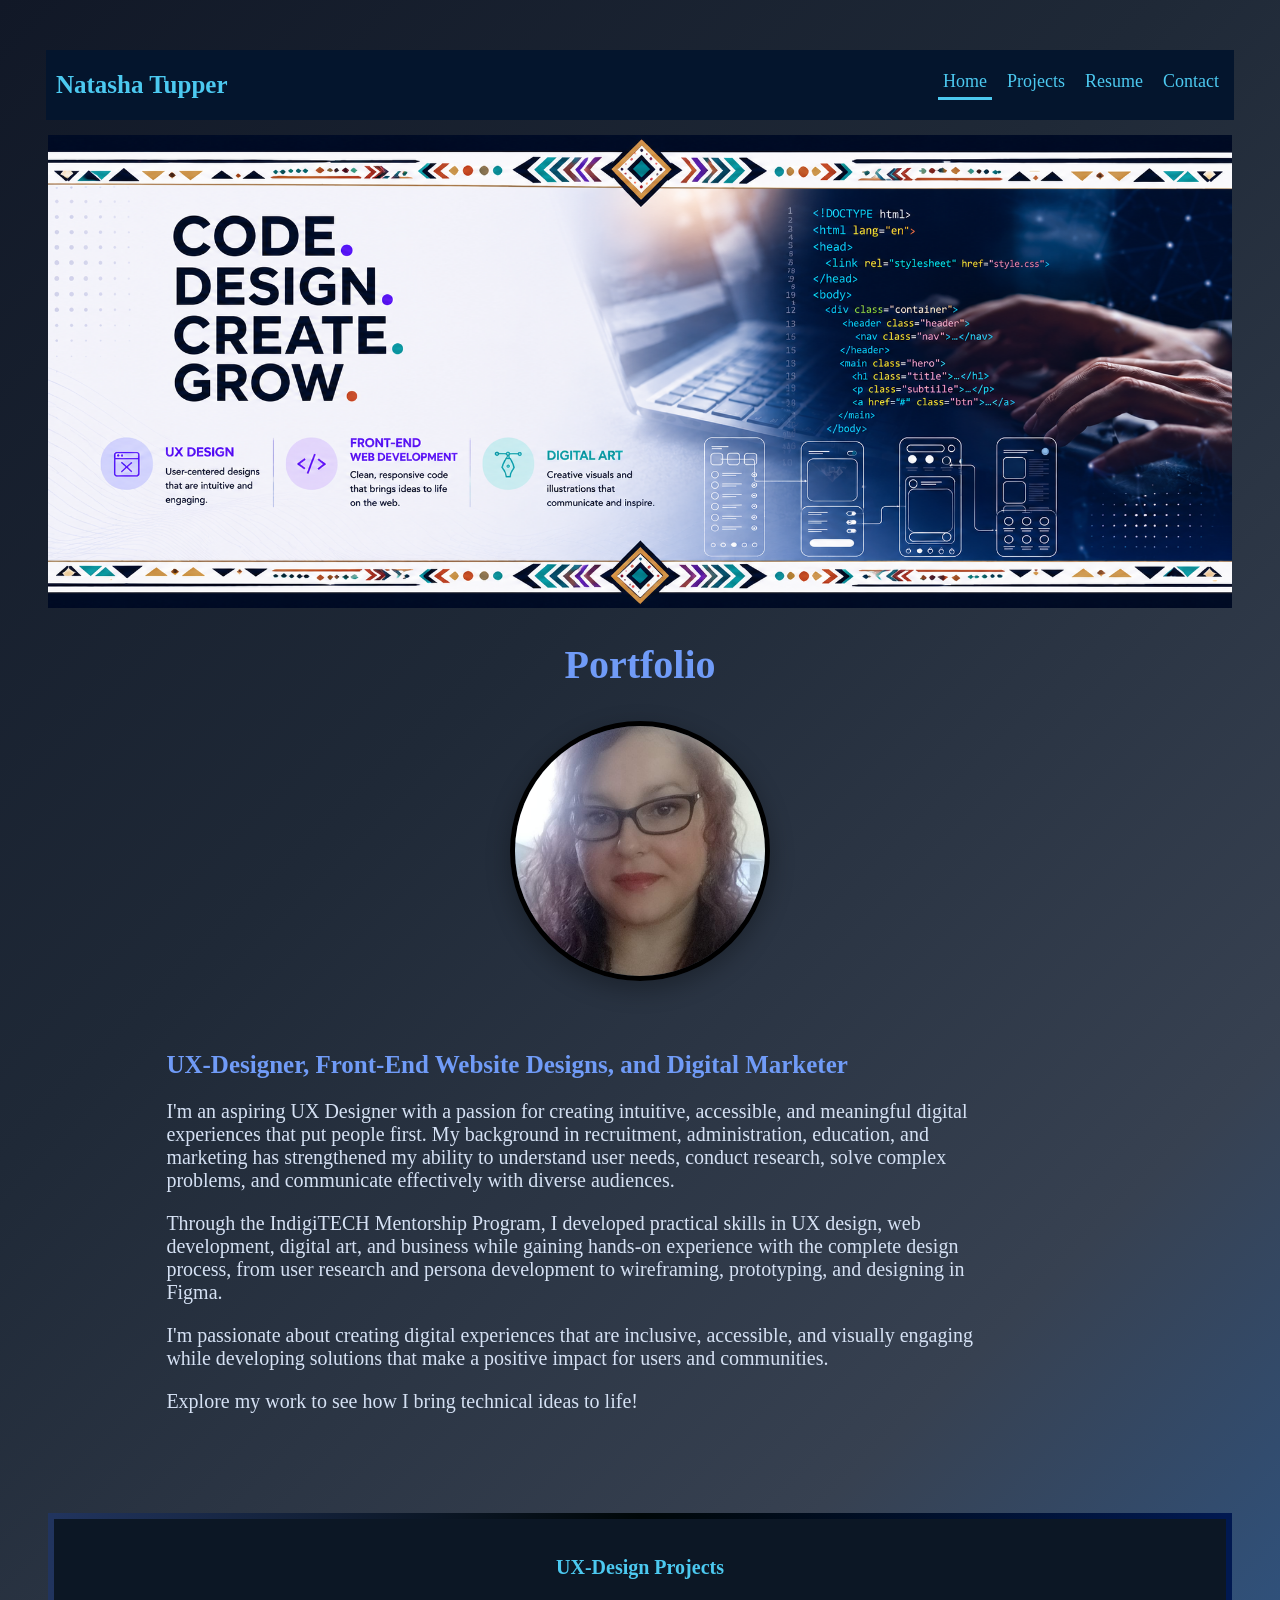
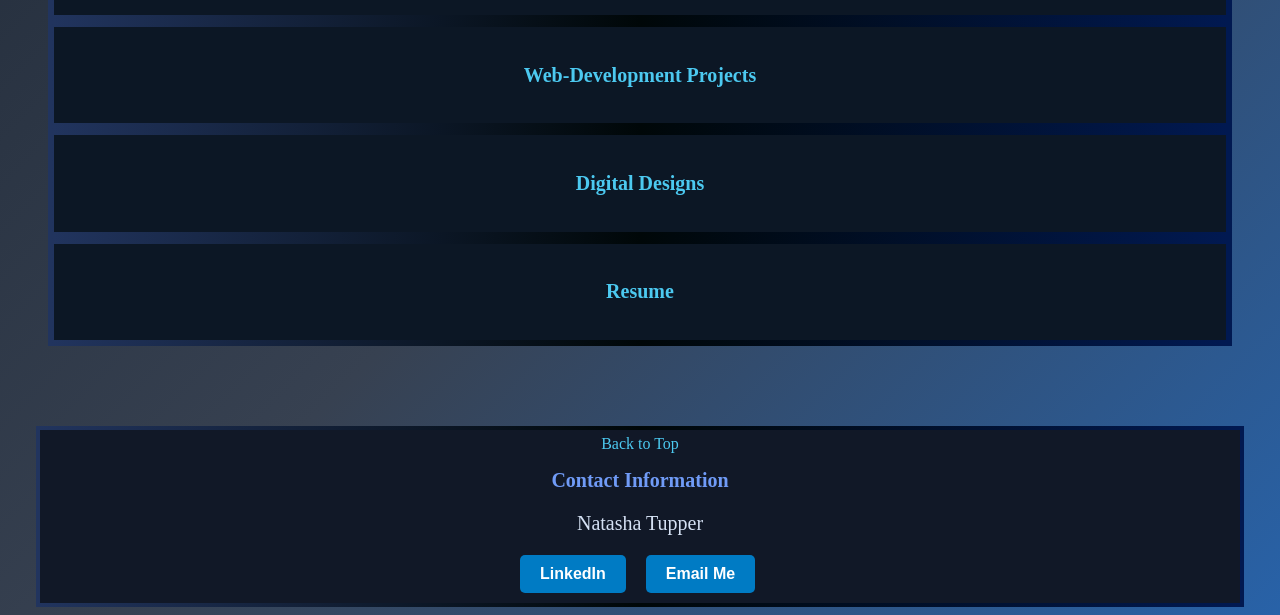
<file: index.html>
<!DOCTYPE html>
<html lang="en">
<head>
    <meta charset="UTF-8">
    <meta name="viewport" content="width=device-width, initial-scale=1.0">
    <title>Portfolio</title>
    <link rel="stylesheet" href="./index.css">

</head>
<body>
    
    
    
    <header class="sticky-header">
        <div class="wrapper">
        <section class="list-position">
            <h2 style="color: #4cc9f0;"><a href="./index.html">Natasha Tupper</a></h2>
        
            
            <nav>
                <ul class="nav-color">
                    <li id="hover" class="active"><a href="#home">Home</a></li>
                    <li id="hover"><a href="./projects.html">Projects</a></li>
                    <li id="hover"><a href="./resume.html" target="_blank">Resume</a></li>
                    <li id="hover"><a href="https://docs.google.com/forms/d/e/1FAIpQLSdGZkfXkYsE7nCNwaIYbvVeo-tIv7e0xxmDJ6Q3ebpj9gdEgw/viewform?usp=publish-editor" target="_blank">Contact</a></li> 
                </ul>
            </nav>
        </section>
        </div>
    </header>

   
   
   
    <main>
        <div class="wrapper" id="home">
        
        <section>
            <img src="./Images/banner8.png" class="banner">
    
        </section>
        
        <section>
            <h1 class="blue">Portfolio</h1>
        </section>
    
           <section class="photo-container" id="introduction">
                <img src="./Images/profile2.jpg" alt="profile-photo" class="profile-photo">
                
        </section>
        </div>
        

        <div class="wrapper">
        <section class="intro-margin">
            <h2>UX-Designer, Front-End Website Designs, and Digital Marketer</h2>
                <p>I'm an aspiring UX Designer with a passion for creating intuitive, accessible, and meaningful digital experiences that put people first. My background in recruitment, administration, education, and marketing has strengthened my ability to understand user needs, conduct research, solve complex problems, and communicate effectively with diverse audiences. 
                <p>Through the IndigiTECH Mentorship Program, I developed practical skills in UX design, web development, digital art, and business while gaining hands-on experience with the complete design process, from user research and persona development to wireframing, prototyping, and designing in Figma.</p>
                <p>I'm passionate about creating digital experiences that are inclusive, accessible, and visually engaging while developing solutions that make a positive impact for users and communities.</p>
                
                <p>Explore my work to see how I bring technical ideas to life! </p>
        </section>
        </div>



        <div class="wrapper">
        <section class="project-style" id="projects">
        <div id="hover">
                <h2 class="centered"><a href="./ux-design-projects.html">UX-Design Projects</a></h2>
        </div>
        </section>
        </div>

        
        <div class="wrapper">
        <section class="project-style" id="projects">
        <div id="hover">
           <h2 class="centered"><a href="./web-dev-projects.html">Web-Development Projects</a></h2>
        </div>
        </section>
        </div>

        <div class="wrapper">
        <section class="project-style" id="projects">
        <div id="hover">
                <h2 class="centered"><a href="./digital-designs.html">Digital Designs</a></h2>
        </div>
        </section>
        </div>

        <div class="wrapper">
        <section class="project-style" id="projects">
        <div id="hover">
                <h2 class="centered"><a href="./resume.html">Resume</a></h2>
        </div>
        </section>
    </div>


    </main>



    <footer id="contact">
    
        <div class="wrapper">
        <div class="back-to-top">
        <section style="text-align: center;">
            
                 <a href= #top id="hover" class="link-text">Back to Top</a>

        </section>
        </div>


        <div class="wrapper">
        <section>
                <h2 class="centered">Contact Information</h2>
                    <p class="centered">Natasha Tupper</p>
        </section>
        </div>



        <div class="wrapper">
        <section class="contact-buttons">
                  
                <a href="https://www.linkedin.com/in/natasha-tupper-a93b413a9/" 
                        target="_blank" 
                        rel="noopener noreferrer" 
                            style="display: inline-block; padding: 10px 20px; background-color: #007bc4; color: white; text-decoration: none; border-radius: 5px; font-family: Arial, sans-serif; font-weight: bold;">
                            LinkedIn
                </a>
            

                
                <a href="mailto:tuppernatasha336@gmail.com" 
                        style="display: inline-block; padding: 10px 20px; background-color: #007bc4; color: white; text-decoration: none; border-radius: 5px; font-family: Arial, sans-serif; font-weight: bold;">
                        Email Me
                </a>
           
                
                
        
        </section>
        </div>

    </footer>
    
    
</body>
</html>
</file>
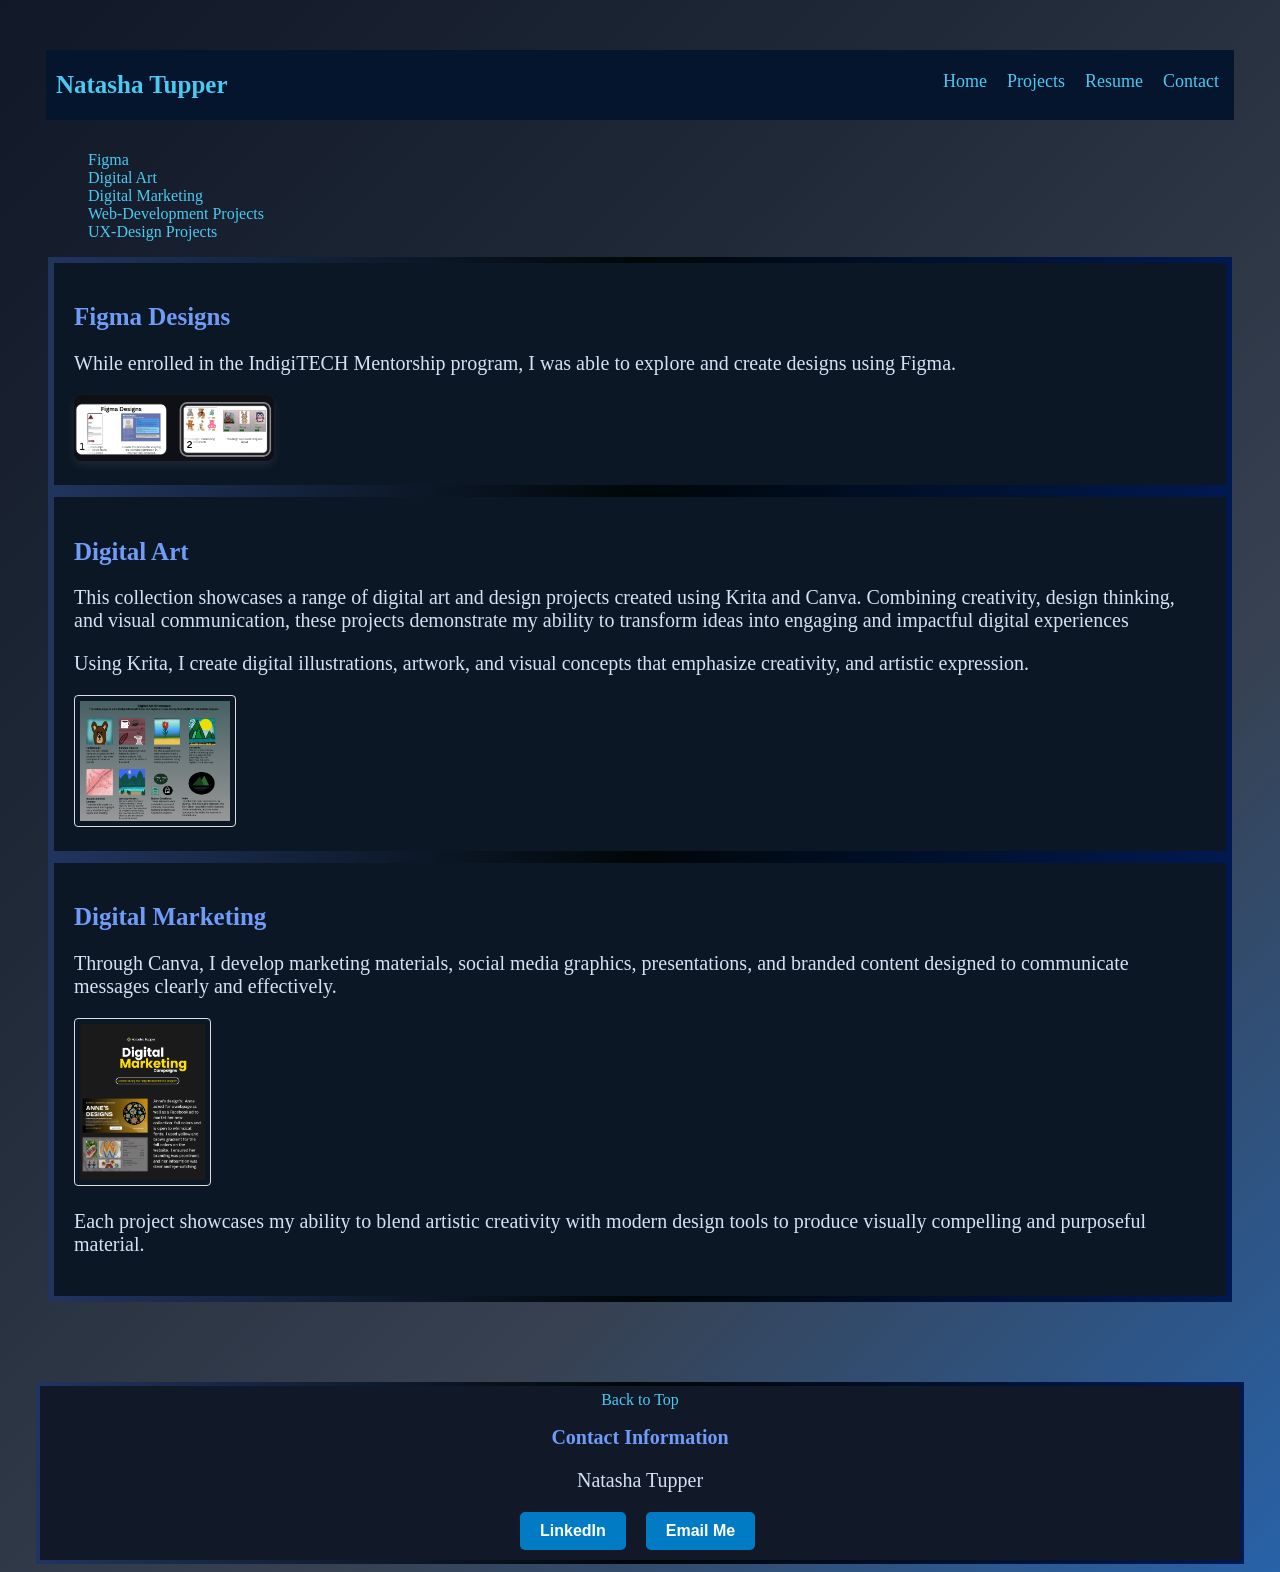
<file: digital-designs.html>
<!DOCTYPE html>
<html lang="en">
<head>
    <meta charset="UTF-8">
    <meta name="viewport" content="width=device-width, initial-scale=1.0">
    <title>Document</title>
    <link rel="stylesheet" href="./index.css">
</head>
<body>
     <header class="sticky-header">

        <div class="wrapper">
        <section class="list-position">
            <h2 style="color: #4cc9f0;"><a href="./index.html">Natasha Tupper</a></h2>
        
                <ul class="nav-color">
                    <li id="hover"><a href="./index.html">Home</a></li>
                    <li id="hover"><a href="./projects.html">Projects</a></li>
                    <li id="hover"><a href="./resume.html">Resume</a></li>
                     <li id="hover"><a href="https://docs.google.com/forms/d/e/1FAIpQLSdGZkfXkYsE7nCNwaIYbvVeo-tIv7e0xxmDJ6Q3ebpj9gdEgw/viewform?usp=publish-editor" target="_blank">Contact</a></li> 
            
            </ul>
        </section>
        </div>
    </header>


<main>


     <div class="wrapper">
        <section class="project-link">      
            <ul class="remove-bullets">
                <li id="hover"><a href="#figma">Figma</a></li>
                <li id="hover"><a href="#digital-art">Digital Art </a></li>
                <li id="hover"><a href="#digital-marketing">Digital Marketing</a></li>
                <li id="hover"><a href="./web-dev-projects.html">Web-Development Projects</a></li>
                <li id="hover"><a href="./ux-design-projects.html">UX-Design Projects</a></li>
        
                

            </ul>
        
        </section>
        </div>

     <div class="wrapper" id="figma">
        <section class="project-style">
            <h2>Figma Designs</h2>
                <p>While enrolled in the IndigiTECH Mentorship program, I was able to explore and create designs using Figma.</p>
                
        
                    <a href="https://canva.link/2cvkctbe4drzezl"
                        target="_blank"
                        rel="noopener noreferrer" alt="figma-designs">
                        

                    <img src="./Images/figma-designs-thumbnail.png"
                        alt="Canva Design Preview"
                        style="width: 200px;
                        border-radius: 8px;
                        box-shadow: 0 4px 8px rgba(113,111,111,0.2);
                        transition: opacity 0.3s;"
                        "
                        onmouseover="this.style.opacity='0.8'" 
                        onmouseout="this.style.opacity='1'"
                        >
                    </a>

        </div>
        </section>
                


        <div class="wrapper" id="digital-art">
        <section class="project-style">
            
                <h2>Digital Art</h2>
                    <p>This collection showcases a range of digital art and design projects created using Krita and Canva. Combining creativity, design thinking, and visual communication, these projects demonstrate my ability to transform ideas into engaging and impactful digital experiences</p>

                    <p>Using Krita, I create digital illustrations, artwork, and visual concepts that emphasize creativity, and artistic expression. </p>

                    <div>
                       <a href="./Images/digital-art-showcase.png"
                        target="_blank"
                        rel="noopener noreferrer" alt="digital-art-showcase"
                    
                        style="text-decoration: none; display: inline-block;" alt="digital-art-designs"> 
    
                        <img src="./Images/digital-art-showcase.png" alt="View Document Thumbnail" 
                    
                        style="width: 150px; height: auto; border: 1px solid #ddd; border-radius: 4px; padding: 5px; transition: transform 0.2s;" 
                        onmouseover="this.style.opacity='0.8'" 
                        onmouseout="this.style.opacity='1'"> 
                        </a>

                    </div>
        </section>
        </div>
    
        <div class="wrapper">
        <section class="project-style">

            
                    <h2>Digital Marketing</h2>
                        <p>Through Canva, I develop marketing materials, social media graphics, presentations, and branded content designed to communicate messages clearly and effectively. </p>

                    <div>
                        <a href="https://canva.link/n4nzy4abbqu4pyb" target="_blank" rel="noopener noreferrer"
                        style="text-decoration: none; display: inline-block;" alt="canva-designs"> 
    
                        <img src="./Images/digital-marketing-thumbnail.png" alt="View Document Thumbnail" 
                    
                        style="width: 125px; height: auto; border: 1px solid #ddd; border-radius: 4px; padding: 5px; transition: transform 0.2s;" 
                        onmouseover="this.style.opacity='0.8'" 
                        onmouseout="this.style.opacity='1'"> 
                        </a>

                    </div>

                    <p>Each project showcases my ability to blend artistic creativity with modern design tools to produce visually compelling and purposeful material.</p>
         
                    
        </section>
        </div>


</main>

<footer id="contact">
    
        <div class="wrapper">
        <div class="back-to-top">
        <section style="text-align: center;">
            
                 <a href= #top id="hover" class="link-text">Back to Top</a>

        </section>
        </div>


        <div class="wrapper">
        <section>
                <h2 class="centered">Contact Information</h2>
                    <p class="centered">Natasha Tupper</p>
        </section>
        </div>



        <div class="wrapper">
        <section class="contact-buttons">
                  
                <a href="https://www.linkedin.com/in/natasha-tupper-a93b413a9/" 
                        target="_blank" 
                        rel="noopener noreferrer" 
                            style="display: inline-block; padding: 10px 20px; background-color: #007bc4; color: white; text-decoration: none; border-radius: 5px; font-family: Arial, sans-serif; font-weight: bold;">
                            LinkedIn
                </a>
            

                
                <a href="mailto:tuppernatasha336@gmail.com" 
                        style="display: inline-block; padding: 10px 20px; background-color: #007bc4; color: white; text-decoration: none; border-radius: 5px; font-family: Arial, sans-serif; font-weight: bold;">
                        Email Me
                </a>
           
                
                
        
        </section>
        </div>

    </footer>

</body>
</html>
</file>
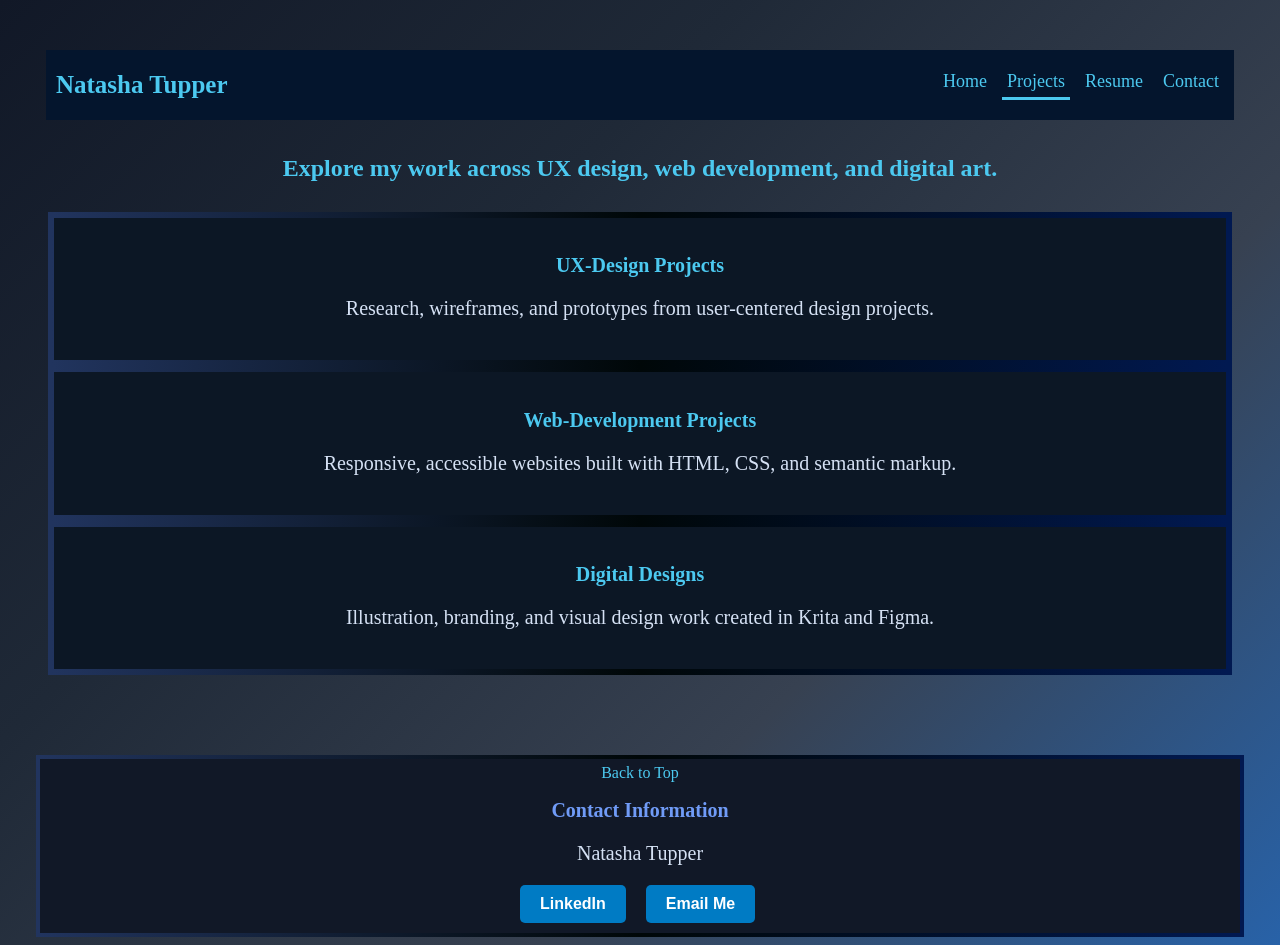
<file: projects.html>
<!DOCTYPE html>
<html lang="en">
<head>
    <meta charset="UTF-8">
    <meta name="viewport" content="width=device-width, initial-scale=1.0">
    <title>Projects</title>
    <link rel="stylesheet" href="./index.css">
</head>
<body>
       <header class="sticky-header">
        <div class="wrapper">
        <section class="list-position">
            <h2 style="color: #4cc9f0;"><a href="./index.html">Natasha Tupper</a></h2>
        

              <nav>  
                <ul class="nav-color">
                    <li id="hover"><a href="./index.html">Home</a></li>
                    <li id="hover" class="active"><a href="./projects.html">Projects</a></li>
                    <li id="hover"><a href="./resume.html" target="_blank">Resume</a></li>
                     <li id="hover"><a href="https://docs.google.com/forms/d/e/1FAIpQLSdGZkfXkYsE7nCNwaIYbvVeo-tIv7e0xxmDJ6Q3ebpj9gdEgw/viewform?usp=publish-editor" target="_blank">Contact</a></li> 
                </ul>
              </nav>

        </section>
        </div>
    </header>


<main>

        <div>
                <h2 class="page-intro">Explore my work across UX design, web development, and digital art.</h2>
        </div>
        <div class="wrapper">
        <section class="project-style">
               
                <div id="hover">
                        <h2 class="centered"><a href="./ux-design-projects.html">UX-Design  Projects</a></h2>
                        <p class="centered">Research, wireframes, and prototypes from user-centered design projects.</p>
                </div>
        </section>
        </div>
       


        <div class="wrapper">
        <section class="project-style" id="projects">
        <div id="hover">
                <h2 class="centered"><a href="./web-dev-projects.html">Web-Development Projects</a></h2>
                <p class="centered">Responsive, accessible websites built with HTML, CSS, and semantic markup.</p>
        </div>
        </section>
        </div>


     <div class="wrapper">
        <section class="project-style" id="projects">
        <div id="hover">
                <h2 class="centered"><a href="./digital-designs.html">Digital Designs</a></h2>
                <p class="centered">Illustration, branding, and visual design work created in Krita and Figma.</p>
        </div>
        </section>
        </div>

</main>


    

<footer id="contact">
    
        <div class="wrapper">
        <div class="back-to-top">
        <section style="text-align: center;">
            
                 <a href= #top id="hover" class="link-text">Back to Top</a>

        </section>
        </div>


        <div class="wrapper">
        <section>
                <h2 class="centered">Contact Information</h2>
                    <p class="centered">Natasha Tupper</p>
        </section>
        </div>

        <div class="wrapper">
        <section class="contact-buttons">
                  
                <a href="https://www.linkedin.com/in/natasha-tupper-a93b413a9/" 
                        target="_blank" 
                        rel="noopener noreferrer" 
                            style="display: inline-block; padding: 10px 20px; background-color: #007bc4; color: white; text-decoration: none; border-radius: 5px; font-family: Arial, sans-serif; font-weight: bold;">
                            LinkedIn
                </a>
            

                
                <a href="mailto:tuppernatasha336@gmail.com" 
                        style="display: inline-block; padding: 10px 20px; background-color: #007bc4; color: white; text-decoration: none; border-radius: 5px; font-family: Arial, sans-serif; font-weight: bold;">
                        Email Me
                </a>
        </section>
        </div>

    </footer>




</body>
</html>
</file>
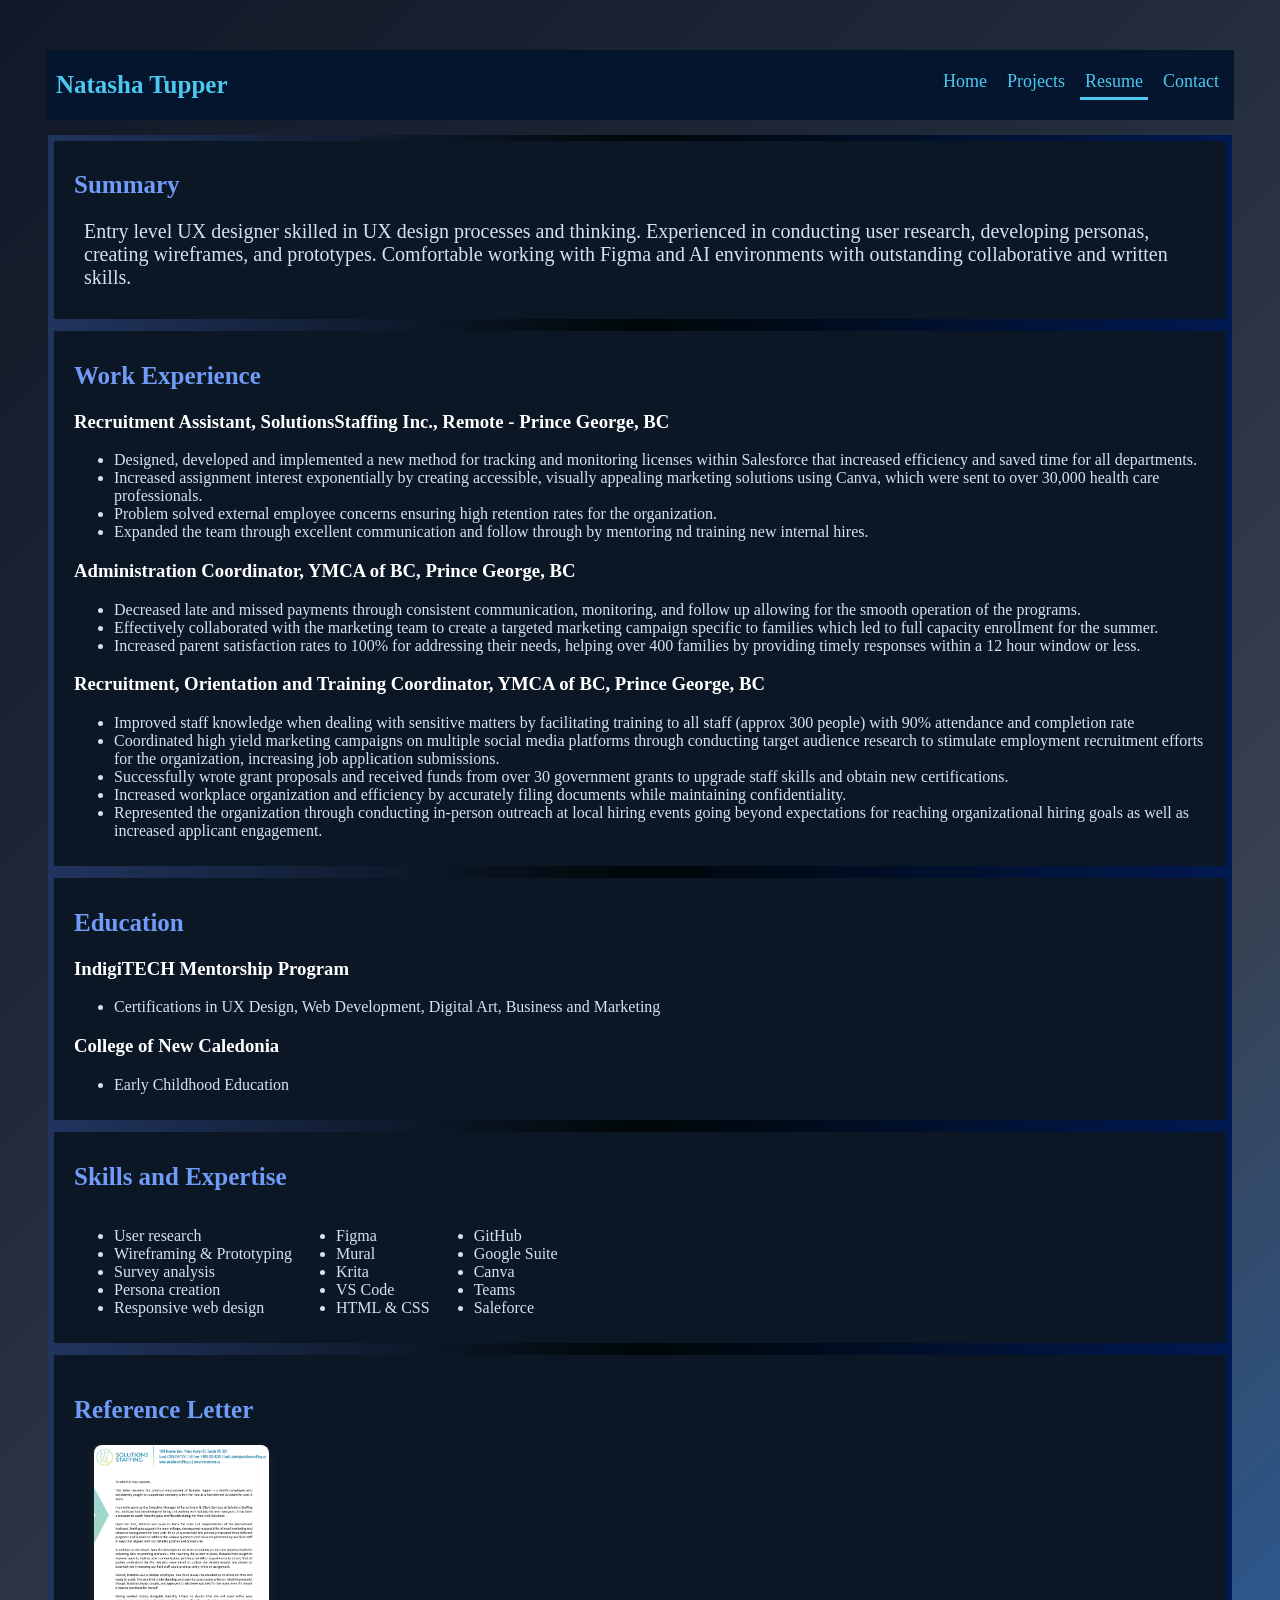
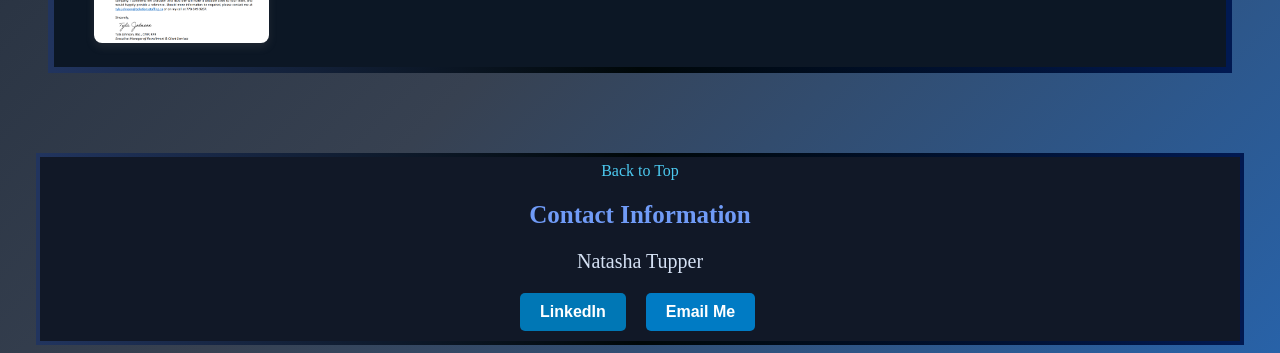
<file: resume.html>
<!DOCTYPE html>
<html lang="en">
<head>
    <meta charset="UTF-8">
    <meta name="viewport" content="width=device-width, initial-scale=1.0">
    <title>Resume</title>
    <link rel="stylesheet" href="./index.css">
</head>
<body>
   <header class="sticky-header">

    <div class="wrapper">
    <section class="list-position">
        <h2 style="color: #4cc9f0;"><a href="./index.html">Natasha Tupper</a></h2>
        
        <nav>
            <ul class="nav-color">
                <li id="hover"><a href="./index.html">Home</a></li>
                <li id="hover"><a href="./projects.html">Projects</a></li>
                <li id="hover" class="active"><a href="./resume.html" target="_blank">Resume</a></li>
                 <li id="hover"><a href="https://docs.google.com/forms/d/e/1FAIpQLSdGZkfXkYsE7nCNwaIYbvVeo-tIv7e0xxmDJ6Q3ebpj9gdEgw/viewform?usp=publish-editor" target="_blank">Contact</a></li>  
            </ul>
        </nav>
    </section>
    </div>
    </header>



<main>
    <div class="wrapper">
    <section class="resume-style">
    <h2>Summary</h2>
    <p class="project-left">Entry level UX designer skilled in UX design processes and thinking. Experienced in conducting user research, developing personas, creating wireframes, and prototypes.  Comfortable working with Figma and AI environments with outstanding collaborative and written skills.</p>
    </section>

    <div class="wrapper">
    <section class="resume-style">
    <h2>Work Experience</h2>
    <h3 class="resume-h3">Recruitment Assistant, SolutionsStaffing Inc., Remote - Prince George, BC</h3>
        <ul>
            <li>Designed, developed and implemented a new method for tracking and monitoring licenses within Salesforce that increased efficiency and saved time for all departments.</li>
            <li>Increased assignment interest exponentially by creating accessible, visually appealing marketing solutions using Canva, which were sent to over 30,000 health care professionals.</li>
            <li>Problem solved external employee concerns ensuring high retention rates for the organization.
            </li>
            <li>Expanded the team through excellent communication and follow through by mentoring nd training new internal hires.
            </li>
        </ul>

        <h3 class="resume-h3">Administration Coordinator, YMCA of BC, Prince George, BC</h3>
        <ul>
            <li>Decreased late and missed payments through consistent communication, monitoring, and follow up allowing for the smooth operation of the programs.
            </li>
            <li>Effectively collaborated with the marketing team to create a targeted marketing campaign specific to families which led to full capacity enrollment for the summer.</li>
            <li>Increased parent satisfaction rates to 100% for addressing their needs, helping over 400 families by providing timely responses within a 12 hour window or less.
            </li>
        </ul>

         <h3 class="resume-h3">Recruitment, Orientation and Training Coordinator, YMCA of BC, Prince George, BC </h3>

        <ul>
            <li>Improved staff knowledge when dealing with sensitive matters by facilitating training to all staff (approx 300 people) with 90% attendance and completion rate
            </li>
            <li>Coordinated high yield marketing campaigns on multiple social media platforms through conducting target audience research to stimulate employment recruitment efforts for the organization, increasing job application submissions.
            </li>
            <li>Successfully wrote grant proposals and received funds from over 30 government grants to upgrade staff skills and obtain new certifications.
            </li>
            <li>Increased workplace organization and efficiency by accurately filing documents while maintaining confidentiality.
            </li>
            <li>Represented the organization through conducting in-person outreach at local hiring events going beyond expectations for reaching organizational hiring goals as well as increased applicant engagement.
            </li>
        </ul>








    <!-- Add reference letter from Tyla -->
    </section>

    <div class="wrapper">
    <section class="resume-style">
        <h2>Education</h2>
        <h3 class="resume-h3">IndigiTECH Mentorship Program</h3>
            <ul>
                <li>Certifications in UX Design, Web Development, Digital Art, Business and Marketing</li>
            </ul>

    
        <h3 class="resume-h3">College of New Caledonia</h3>
            <ul>
                <li>Early Childhood Education</li>
            </ul>
    </section>
    </div>

    <div class="wrapper">
    <section class="resume-style">
        <h2>Skills and Expertise</h2>
    <div class="inline-list">
        <ul>
            <li>User research</li>
            <li>Wireframing & Prototyping</li>
            <li>Survey analysis</li>
            <li>Persona creation</li>
            <li>Responsive web design</li>
           
           
        </ul>
    </div>

    <div class="inline-list">
        <ul>
            <li>Figma</li>
            <li>Mural</li>
            <li>Krita</li>
            <li>VS Code</li>
            <li>HTML & CSS</li>
        </ul>
    
    </div>

        <div class="inline-list">
            <ul>
                <li>GitHub</li>
                <li>Google Suite</li>
                <li>Canva</li>
                <li>Teams</li>
                <li>Saleforce</li>
            
            </ul>
    
        </div>

    </section>
    </div>

    <section class="project-style">
        <h2>Reference Letter</h2>

             <a href="./Images/reference-letter.pdf" target="_blank" rel="noopener noreferrer" > 
    
                    <img src="./Images/ss-thumbnail.png" 
                     alt="Canva Case Study" 
                    
                    style="width: 175px; border-radius: 8px; box-shadow: 0 4px 8px #716f6f33; transition: 0.3s;
                    "
                    onmouseover="this.style.opacity='0.8'" 
                    onmouseout="this.style.opacity='1'" class="margins">
            </a>
    
    
    
    
    </section>

</main>

<footer id="contact">
    <div class="wrapper">
      <div class="back-to-top">
        <section style="text-align: center;">
            
                 <a href= #top id="hover" class="link-text">Back to Top</a>
      
        </section>
    </div>


       
    <div class="wrapper">
    <section class="centered">
        <h2>Contact Information</h2>
            <p>Natasha Tupper</p>
    
    </section>
    </div>

    <div class="wrapper">
    <section class="contact-buttons">
                  
        <a href="https://www.linkedin.com/in/natasha-tupper-a93b413a9/" 
                        target="_blank" 
                        rel="noopener noreferrer" 
                            style="display: inline-block; padding: 10px 20px; background-color: #0077B5; color: white; text-decoration: none; border-radius: 5px; font-family: Arial, sans-serif; font-weight: bold;">
                            LinkedIn
        </a>
            

                
        <a href="mailto:tuppernatasha336@gmail.com" 
                        style="display: inline-block; padding: 10px 20px; background-color: #007bc4; color: white; text-decoration: none; border-radius: 5px; font-family: Arial, sans-serif; font-weight: bold;">
                        Email Me
        </a>
           
                
                
        
        </section>
        </div>

    
    
</footer>

</body>
</html>
</file>
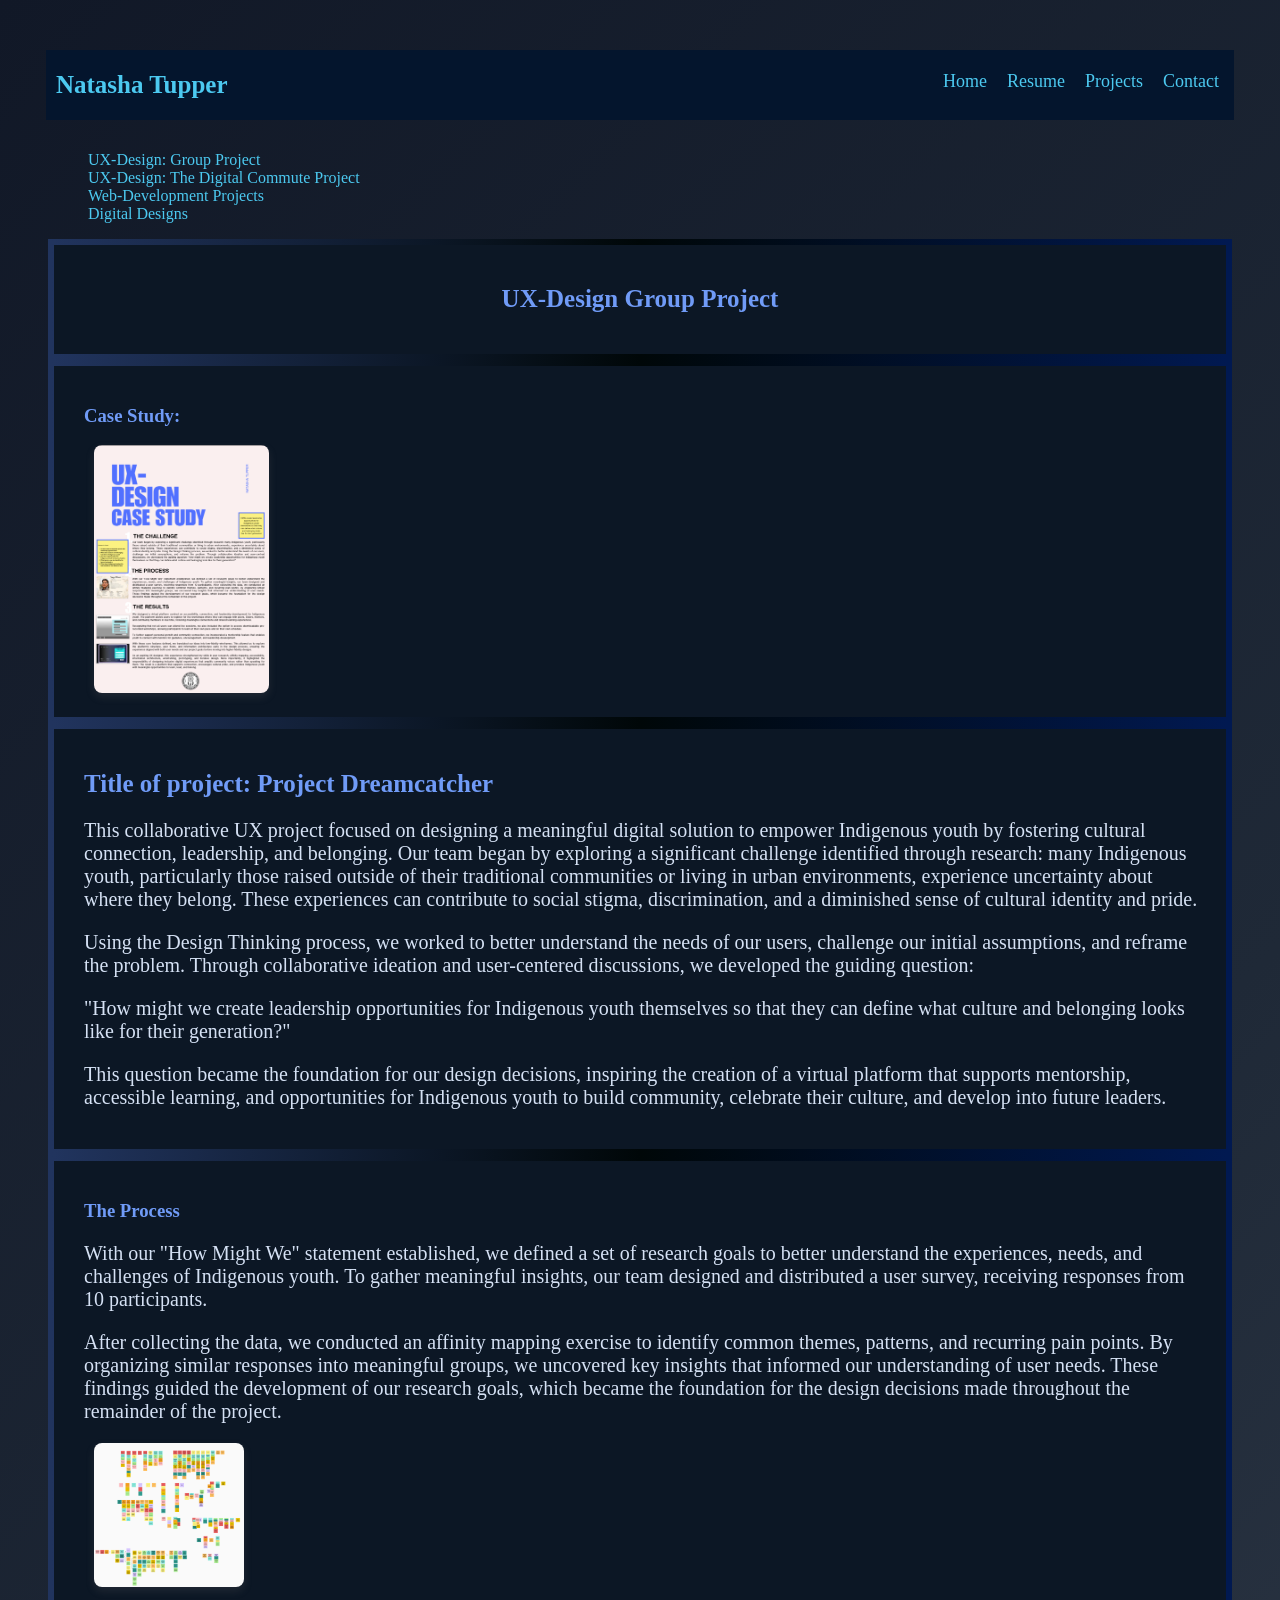
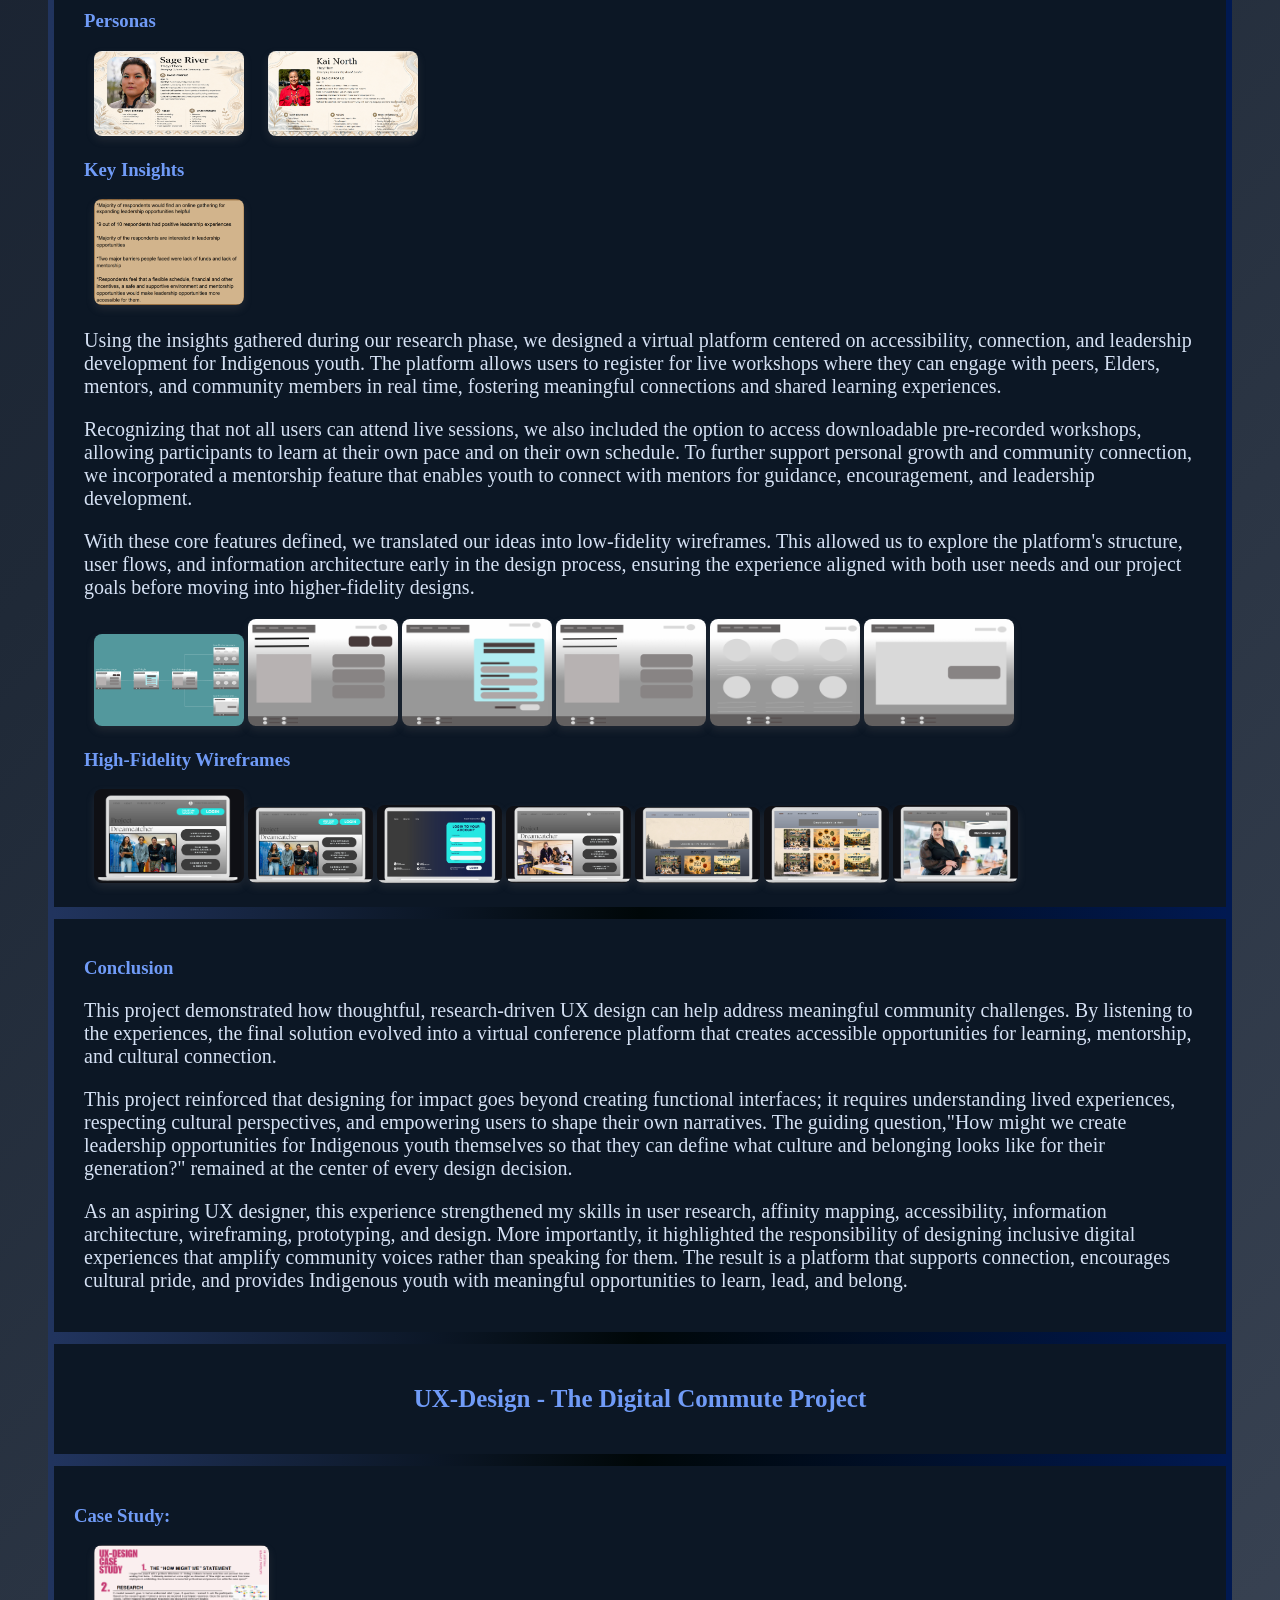
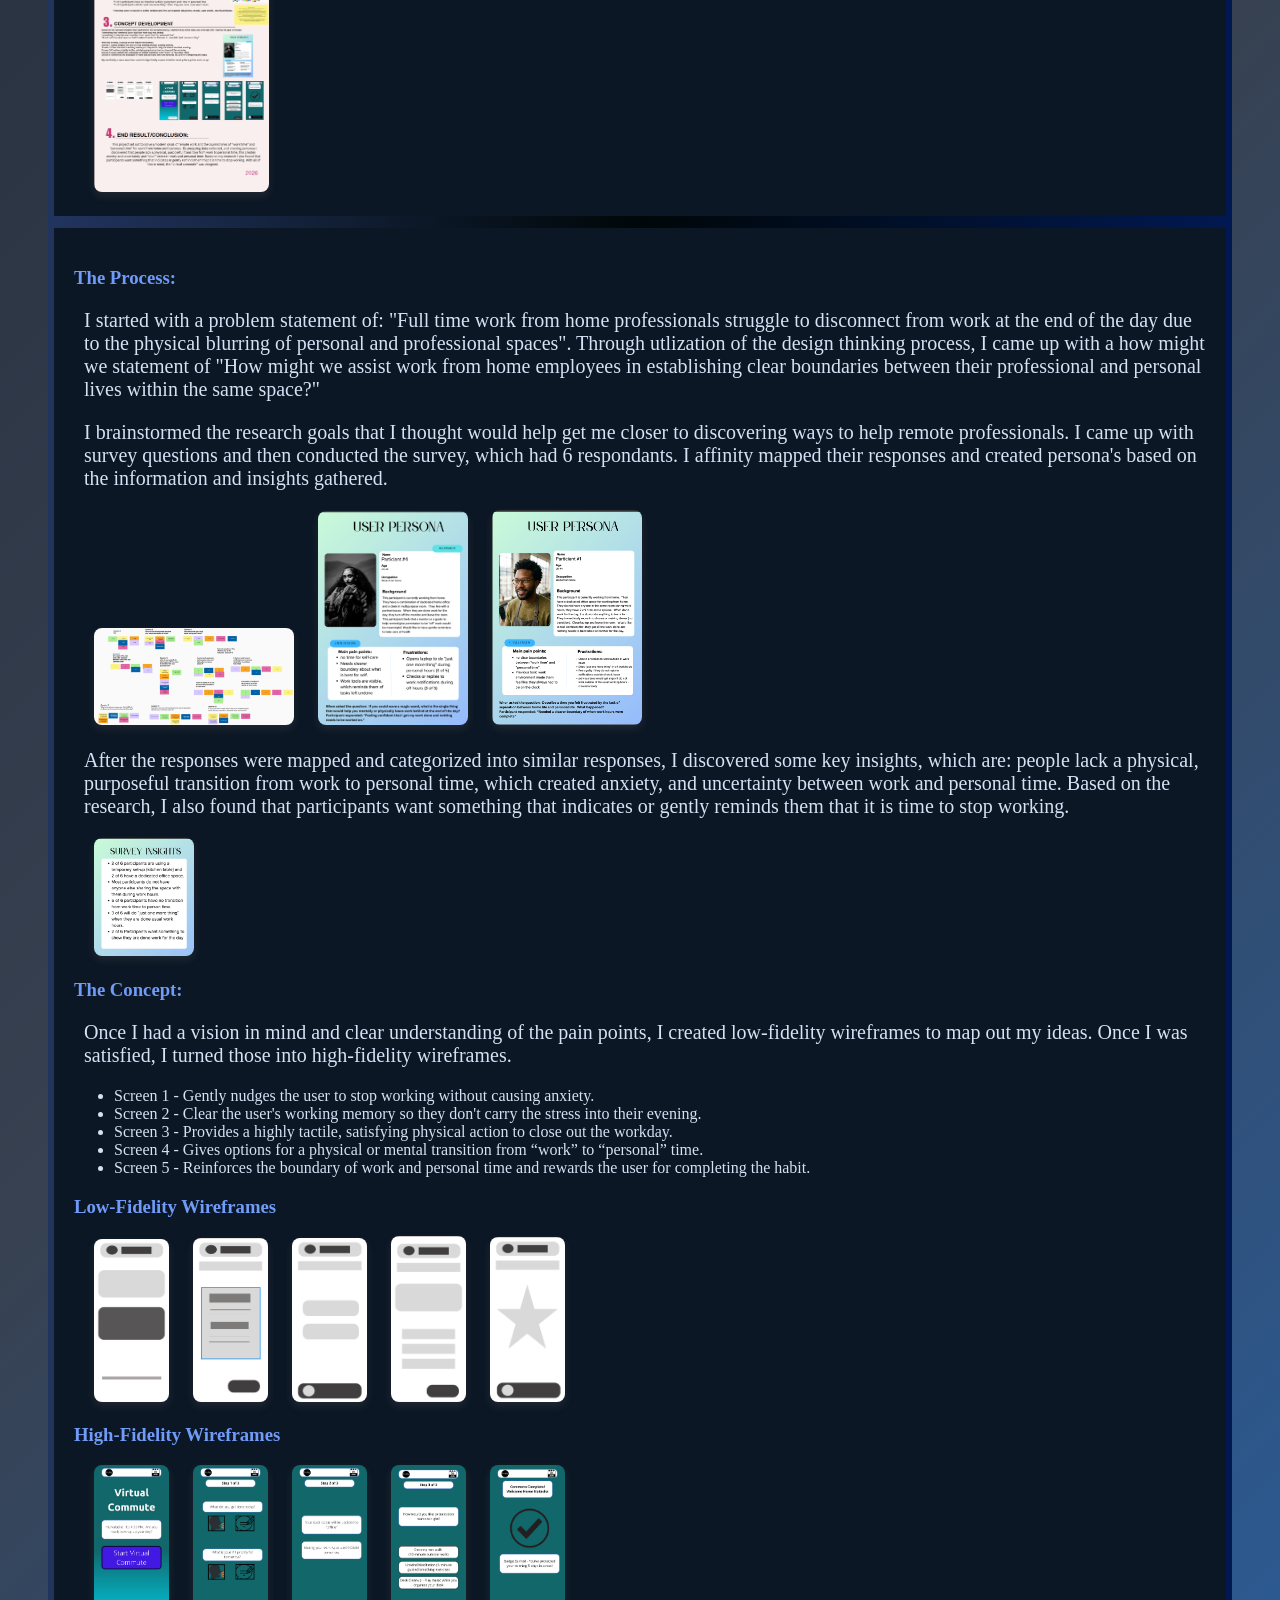
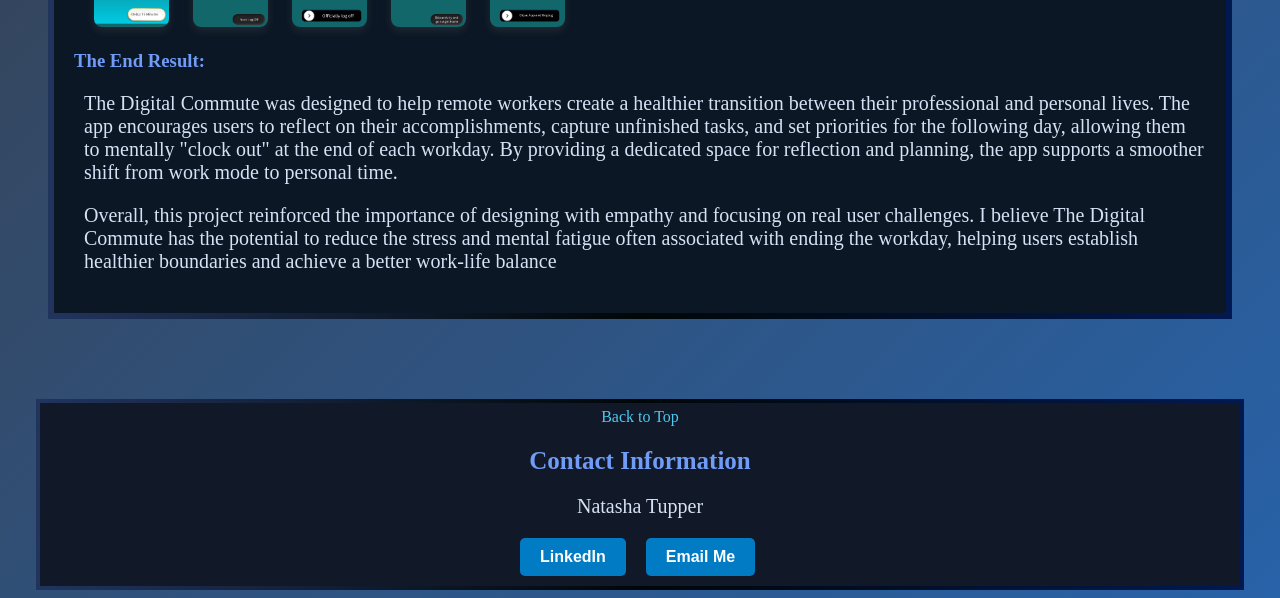
<file: ux-design-projects.html>
<!DOCTYPE html>
<html lang="en">
<head>
    <meta charset="UTF-8">
    <meta name="viewport" content="width=device-width, initial-scale=1.0">
    <title>UX Project#1</title>
    <link rel="stylesheet" href="./index.css">
</head>
<body>
    <header class="sticky-header">

        <div class="wrapper">
        <section class="list-position">
            <h2 style="color: #4cc9f0;"><a href="./index.html">Natasha Tupper</a></h2>

                <nav>
                    <ul class="nav-color">
                        <li id="hover"><a href="./index.html">Home</a></li>
                        <li id="hover"><a href="./resume.html">Resume</a></li>
                        <li id="hover"><a href="./projects.html">Projects</a></li>
                         <li id="hover"><a href="https://docs.google.com/forms/d/e/1FAIpQLSdGZkfXkYsE7nCNwaIYbvVeo-tIv7e0xxmDJ6Q3ebpj9gdEgw/viewform?usp=publish-editor" target="_blank">Contact</a></li> 
            
                     </ul>
                </nav>
        </section>
        </div>
    </header>
    
    
    <main>
        <div class="wrapper">
        <section class="project-link">      
            <ul class="remove-bullets">
                <li id="hover"><a href="#1st-project">UX-Design: Group Project</a></li>
                <li id="hover"><a href="#digital-commute">UX-Design: The Digital Commute Project</a></li>
                <li id="hover"><a href="./web-dev-projects.html">Web-Development Projects</a></li>
                <li id="hover"><a href="./digital-designs.html">Digital Designs</a></li>
                

            </ul>
        
        </section>
        </div>



        <div class="wrapper">
        <section class= project-style id="1st-project">
                <h2 style="text-align: center;">UX-Design Group Project</h2>       
        </section>
        </div>

        <div class="wrapper">
        <section class="project-style">

            <h3 class="project-left">Case Study:</h3>
                <a href="./Images/ux-group-case-study.pdf" target="_blank" rel="noopener noreferrer" alt="Group-Project"> 
    
                    <img src="./Images/ux-thumbnail.png" 
                     alt="group-project-thumbnail" 
                    
                    style="width: 175px; border-radius: 8px; box-shadow: 0 4px 8px #716f6f33; transition: 0.3s;
                    "
                    onmouseover="this.style.opacity='0.8'" 
                    onmouseout="this.style.opacity='1'" class="margins">
                </a>
        
        </section>
        </div>
        
        <div class="wrapper">
        <section class="project-style">    
            
                <h2 class="project-left">Title of project: Project Dreamcatcher</h2>

                    <p class="project-left">This collaborative UX project focused on designing a meaningful digital solution to empower Indigenous youth by fostering cultural connection, leadership, and belonging. Our team began by exploring a significant challenge identified through research: many Indigenous youth, particularly those raised outside of their traditional communities or living in urban environments, experience uncertainty about where they belong. These experiences can contribute to social stigma, discrimination, and a diminished sense of cultural identity and pride.</p>

                    <p class="project-left">Using the Design Thinking process, we worked to better understand the needs of our users, challenge our initial assumptions, and reframe the problem. Through collaborative ideation and user-centered discussions, we developed the guiding question:</p>

                    <p class="project-left">"How might we create leadership opportunities for Indigenous youth themselves so that they can define what culture and belonging looks like for their generation?"</p>

                    <p class="project-left">This question became the foundation for our design decisions, inspiring the creation of a virtual platform that supports mentorship, accessible learning, and opportunities for Indigenous youth to build community, celebrate their culture, and develop into future leaders.</p>
            
        </section>
        </div>
            
     

        <div class="wrapper">
        <section class="project-style">
            <h3 class="project-left">The Process</h3>
            <p class="project-left">With our "How Might We" statement established, we defined a set of research goals to better understand the experiences, needs, and challenges of Indigenous youth. To gather meaningful insights, our team designed and distributed a user survey, receiving responses from 10 participants.</p>

            <p class="project-left">After collecting the data, we conducted an affinity mapping exercise to identify common themes, patterns, and recurring pain points. By organizing similar responses into meaningful groups, we uncovered key insights that informed our understanding of user needs. These findings guided the development of our research goals, which became the foundation for the design decisions made throughout the remainder of the project.</p>

                <a href="./Images/affinity-mapping.png" target="_blank" rel="noopener noreferrer" >
                <img src="./Images/affinity-mapping.png" alt="affinity-mapping"
                        style="width: 150px; border-radius: 8px; box-shadow: 0 4px 8px rgba(113, 111, 111, 0.2); transition: 0.3s;
                         " class="margins" alt="affinity-mapping-thumbnail"></a>





            <!-- Insert research goals picture here -->

            <h3 class="project-left">Personas</h3>



                        <a href="./Images/Persona.png" target="_blank" rel="noopener noreferrer" >
                        <img src="./Images/Persona.png" alt="persona"
                   style="width: 150px; border-radius: 8px; box-shadow: 0 4px 8px rgba(113, 111, 111, 0.2); transition: 0.3s;
                      " class="margins"></a>

                        <a href="./Images/persna-2.png" target="_blank" rel="noopener noreferrer" >
                        <img src="./Images/persna-2.png" alt="persona"
                   style="width: 150px; border-radius: 8px; box-shadow: 0 4px 8px rgba(113, 111, 111, 0.2); transition: 0.3s;
                      " class="margins"></a>

                <h3 class="project-left">Key Insights</h3>

                <a href="./Images/key-insights.png" target="_blank" rel="noopener noreferrer" >
                <img src="./Images/key-insights.png" alt="Insights"
                   style="width: 150px; border-radius: 8px; box-shadow: 0 4px 8px rgba(113, 111, 111, 0.2); transition: 0.3s;
                      " class="margins" alt="insights-thumbnail"></a>

        

            <p class="project-left">Using the insights gathered during our research phase, we designed a virtual platform centered on accessibility, connection, and leadership development for Indigenous youth. The platform allows users to register for live workshops where they can engage with peers, Elders, mentors, and community members in real time, fostering meaningful connections and shared learning experiences.</p>

            <p class="project-left">Recognizing that not all users can attend live sessions, we also included the option to access downloadable pre-recorded workshops, allowing participants to learn at their own pace and on their own schedule. To further support personal growth and community connection, we incorporated a mentorship feature that enables youth to connect with mentors for guidance, encouragement, and leadership development.</p>

            <p class="project-left">With these core features defined, we translated our ideas into low-fidelity wireframes. This allowed us to explore the platform's structure, user flows, and information architecture early in the design process, ensuring the experience aligned with both user needs and our project goals before moving into higher-fidelity designs.</p>

                <a href="./Images/low-fi-figma.png" target="_blank" rel="noopener noreferrer" alt="low-fi-wireframe">
    
                        <img src="./Images/low-fi-figma.png" 
                        alt="low-fi-prototype"

                       style="width: 150px; border-radius: 8px; box-shadow: 0 4px 8px rgba(113, 111, 111, 0.2); transition: 0.3s;
                        "
                        onmouseover="this.style.opacity='0.8'" 
                        onmouseout="this.style.opacity='1'" class="margins">
                    </a>

                    <img src="./Images/low-fi-landing-page.png" alt="low-fi-login"
                   style="width: 150px; border-radius: 8px; box-shadow: 0 4px 8px rgba(113, 111, 111, 0.2); transition: 0.3s;
                      ">

                    <img src="./Images/low-Fi-login.png" alt="low-fi-login"
                   style="width: 150px; border-radius: 8px; box-shadow: 0 4px 8px rgba(113, 111, 111, 0.2); transition: 0.3s;
                      ">

                    <img src="./Images/low-fi-home-page.png" alt="low-fi-home"
                   style="width: 150px; border-radius: 8px; box-shadow: 0 4px 8px rgba(113, 111, 111, 0.2); transition: 0.3s;
                      ">

                    <img src="./Images/low-Fi-live.png" alt="low-fi-live"
                   style="width: 150px; border-radius: 8px; box-shadow: 0 4px 8px rgba(113, 111, 111, 0.2); transition: 0.3s;
                      ">

                    <img src="./Images/low-fi-mentor.png" alt="low-fi-mentor"
                   style="width: 150px; border-radius: 8px; box-shadow: 0 4px 8px rgba(113, 111, 111, 0.2); transition: 0.3s;
                      ">



         
                    <h3 class="project-left">High-Fidelity Wireframes</h3>

                    <a href="https://canva.link/a5td2nab0txl315"
                        target="_blank"
                        rel="noopener noreferrer" class="margins" alt="hi-fi-prototype">
                        

                        <img src="./Images/hi-fi-thumbnail.png"
                        alt="Canva Design Preview"
                   style="width: 150px; border-radius: 8px; box-shadow: 0 4px 8px rgba(113, 111, 111, 0.2); transition: 0.3s;
                        "
                        onmouseover="this.style.opacity='0.8'" 
                        onmouseout="this.style.opacity='1'" alt="hi-fi-prototype">
               
                    </a>
                
                    <img src="./Images/hi-fi-landing.png" alt="hi-fi-landing"
                   style="width: 125px; border-radius: 8px; box-shadow: 0 4px 8px rgba(113, 111, 111, 0.2); transition: 0.3s;
                      ">

                      <img src="./Images/hi-fi-login.png" alt="hi-fi-landing"
                   style="width: 125px; border-radius: 8px; box-shadow: 0 4px 8px rgba(113, 111, 111, 0.2); transition: 0.3s;
                      ">

                      <img src="./Images/hi-fi-home.png" alt="hi-fi-home"
                   style="width: 125px; border-radius: 8px; box-shadow: 0 4px 8px rgba(113, 111, 111, 0.2); transition: 0.3s;
                      ">

                      <img src="./Images/hi-fi-live.png" alt="hi-fi-live"
                   style="width: 125px; border-radius: 8px; box-shadow: 0 4px 8px rgba(113, 111, 111, 0.2); transition: 0.3s;
                      ">

                      <img src="./Images/hi-fi-downloadable.png" alt="hi-fi-downloadable"
                   style="width: 125px; border-radius: 8px; box-shadow: 0 4px 8px rgba(113, 111, 111, 0.2); transition: 0.3s;
                      ">

                      <img src="./Images/hi-fi-mentor.png" alt="hi-fi-mentor"
                   style="width: 125px; border-radius: 8px; box-shadow: 0 4px 8px rgba(113, 111, 111, 0.2); transition: 0.3s;
                      ">

    </section>
    </div>


    <div class="wrapper">
    <section class="project-style">

        <h3 class="project-left">Conclusion</h3>
            <p class="project-left">This project demonstrated how thoughtful, research-driven UX design can help address meaningful community challenges. By listening to the experiences, the final solution evolved into a virtual conference platform that creates accessible opportunities for learning, mentorship, and cultural connection.</p>

            <p class="project-left">This project reinforced that designing for impact goes beyond creating functional interfaces; it requires understanding lived experiences, respecting cultural perspectives, and empowering users to shape their own narratives. The guiding question,"How might we create leadership opportunities for Indigenous youth themselves so that they can define what culture and belonging looks like for their generation?" remained at the center of every design decision.</p>

            <p class="project-left">As an aspiring UX designer, this experience strengthened my skills in user research, affinity mapping, accessibility, information architecture, wireframing, prototyping, and design. More importantly, it highlighted the responsibility of designing inclusive digital experiences that amplify community voices rather than speaking for them. The result is a platform that supports connection, encourages cultural pride, and provides Indigenous youth with meaningful opportunities to learn, lead, and belong.</p>

    </section>
    </div>



        <div class="wrapper" id="digital-commute">
        <section class= project-style id="1st-project">
            <h2 style="text-align: center;">UX-Design - The Digital Commute Project</h2>       
        </section>
        </div>


        <div class="wrapper">
        <section class="project-style">

            <h3>Case Study:</h3>
                <a href="./Images/case-study-2.pdf" target="_blank" rel="noopener noreferrer" > 
    
                    <img src="./Images/case-study2-thumbnail.png" 
                     alt="case-study" 
                    
                    style="width: 175px; border-radius: 8px; box-shadow: 0 4px 8px #716f6f33; transition: 0.3s;
                    "
                    onmouseover="this.style.opacity='0.8'" 
                    onmouseout="this.style.opacity='1'" class="margins">
                </a>
        
        </section>
        </div>

         <div class="wrapper">
         <section class="project-style">
            <h3>The Process:</h3>
            <p class="project-left">I started with a problem statement of: "Full time work from home professionals struggle to disconnect from work at the end of the day due to the physical blurring of personal and professional spaces". Through utlization of the design thinking process, I came up with a how might we statement of "How might we assist work from home employees in establishing clear boundaries between their professional and personal lives within the same space?"</p>

            <p class="project-left">I brainstormed the research goals that I thought would help get me closer to discovering ways to help remote professionals. I came up with survey questions and then conducted the survey, which had 6 respondants. I affinity mapped their responses and created persona's based on the information and insights gathered.</p>



             <a href="./Images/affinity mapping step 2.png"
                        target="_blank"
                        rel="noopener noreferrer" class="margins" alt="affinity-mapping">
                        

                        <img src="./Images/affinity-mapping-thumbnail.png"
                        alt="Canva Design Preview"
                   style="width: 200px; border-radius: 8px; box-shadow: 0 4px 8px rgba(113, 111, 111, 0.2); transition: 0.3s;
                        "
                        onmouseover="this.style.opacity='0.8'" 
                        onmouseout="this.style.opacity='1'">
               
            </a>

            <a href="./Images/user-persona-1.pdf"
                        target="_blank"
                        rel="noopener noreferrer" class="margins" alt="persona1">
                        

                        <img src="./Images/persona2-thumbnail.png"
                        alt="Canva Design Preview"
                   style="width: 150px; border-radius: 8px; box-shadow: 0 4px 8px rgba(113, 111, 111, 0.2); transition: 0.3s;
                        "
                        onmouseover="this.style.opacity='0.8'" 
                        onmouseout="this.style.opacity='1'">
               
            </a>


            <a href="./Images/user-persona-2.pdf"
                        target="_blank"
                        rel="noopener noreferrer" class="margins" alt="persona2">
                        

                        <img src="./Images/persona1-thumbnail.png"
                        alt="Canva Design Preview"
                   style="width: 150px; border-radius: 8px; box-shadow: 0 4px 8px rgba(113, 111, 111, 0.2); transition: 0.3s;
                        "
                        onmouseover="this.style.opacity='0.8'" 
                        onmouseout="this.style.opacity='1'">
               
            </a>






            <p class="project-left">After the responses were mapped and categorized into similar responses, I discovered some key insights, which are: people lack a physical, purposeful transition from work to personal time, which created anxiety, and uncertainty between work and personal time. Based on the research, I also found that participants want something that indicates or gently reminds them that it is time to stop working.</p>

            <a href="./Images/research-insights.pdf"
                        target="_blank"
                        rel="noopener noreferrer" class="margins" alt="insights">
                        

                        <img src="./Images/insights-thumbnail.png"
                        alt="Canva Design Preview"
                   style="width: 100px; border-radius: 8px; box-shadow: 0 4px 8px rgba(113, 111, 111, 0.2); transition: 0.3s;
                        "
                        onmouseover="this.style.opacity='0.8'" 
                        onmouseout="this.style.opacity='1'">
               
            </a>



            <h3>The Concept:</h3>
            <p class="project-left">Once I had a vision in mind and clear understanding of the pain points, I created low-fidelity wireframes to map out my ideas. Once I was satisfied, I turned those into high-fidelity wireframes.</p>

            <ul>
                <li>Screen 1 - Gently nudges the user to stop working without causing anxiety.</li>
                <li>Screen 2 - Clear the user's working memory so they don't carry the stress into their evening.</li>
                <li>Screen 3 - Provides a highly tactile, satisfying physical action to close out the workday.</li>
                <li>Screen 4 - Gives options for a physical or mental transition from “work” to “personal” time.</li>
                <li>Screen 5 - Reinforces the boundary of work and personal time and rewards the user for completing the habit.</li>
            </ul>

            <h3>Low-Fidelity Wireframes</h3>

             <a href="./Images/screen-1-low.png"
                        target="_blank"
                        rel="noopener noreferrer" class="margins" alt="screen-1">
                        

                        <img src="./Images/screen-1-low.png"
                        alt="Canva Design Preview"
                   style="width: 75px; border-radius: 8px; box-shadow: 0 4px 8px rgba(113, 111, 111, 0.2); transition: 0.3s;
                        "
                        onmouseover="this.style.opacity='0.8'" 
                        onmouseout="this.style.opacity='1'">
               
            </a>


            
             <a href="./Images/screen-2-low.png"
                        target="_blank"
                        rel="noopener noreferrer" class="margins" alt="screen-2">
                        

                        <img src="./Images/screen-2-low.png"
                        alt="Canva Design Preview"
                   style="width: 75px; border-radius: 8px; box-shadow: 0 4px 8px rgba(113, 111, 111, 0.2); transition: 0.3s;
                        "
                        onmouseover="this.style.opacity='0.8'" 
                        onmouseout="this.style.opacity='1'">
               
            </a>


            
             <a href="./Images/screen-3-low.png"
                        target="_blank"
                        rel="noopener noreferrer" class="margins" alt="screen-3">
                        

                        <img src="./Images/screen-3-low.png"
                        alt="Canva Design Preview"
                   style="width: 75px; border-radius: 8px; box-shadow: 0 4px 8px rgba(113, 111, 111, 0.2); transition: 0.3s;
                        "
                        onmouseover="this.style.opacity='0.8'" 
                        onmouseout="this.style.opacity='1'">
               
            </a>

            
             <a href="./Images/screen-4-low.png"
                        target="_blank"
                        rel="noopener noreferrer" class="margins" alt="screen-4">
                        

                        <img src="./Images/screen-4-low.png"
                        alt="Canva Design Preview"
                   style="width: 75px; border-radius: 8px; box-shadow: 0 4px 8px rgba(113, 111, 111, 0.2); transition: 0.3s;
                        "
                        onmouseover="this.style.opacity='0.8'" 
                        onmouseout="this.style.opacity='1'">
               
            </a>

            
             <a href="./Images/screen-5-low.png"
                        target="_blank"
                        rel="noopener noreferrer" class="margins" alt="screen-5">
                        

                        <img src="./Images/screen-5-low.png"
                        alt="Canva Design Preview"
                   style="width: 75px; border-radius: 8px; box-shadow: 0 4px 8px rgba(113, 111, 111, 0.2); transition: 0.3s;
                        "
                        onmouseover="this.style.opacity='0.8'" 
                        onmouseout="this.style.opacity='1'">
               
            </a>

            <h3>High-Fidelity Wireframes</h3>

            
             <a href="./Images/Screen 1.png"
                        target="_blank"
                        rel="noopener noreferrer" class="margins" alt="hi-fi-1">
                        

                        <img src="./Images/Screen 1.png"
                        alt="Canva Design Preview"
                   style="width: 75px; border-radius: 8px; box-shadow: 0 4px 8px rgba(113, 111, 111, 0.2); transition: 0.3s;
                        "
                        onmouseover="this.style.opacity='0.8'" 
                        onmouseout="this.style.opacity='1'">
               
            </a>

            <a href="./Images/Screen 2.png"
                        target="_blank"
                        rel="noopener noreferrer" class="margins" alt="hi-fi-2">
                        

                        <img src="./Images/Screen 2.png"
                        alt="Canva Design Preview"
                   style="width: 75px; border-radius: 8px; box-shadow: 0 4px 8px rgba(113, 111, 111, 0.2); transition: 0.3s;
                        "
                        onmouseover="this.style.opacity='0.8'" 
                        onmouseout="this.style.opacity='1'">
               
            </a>

            <a href="./Images/screen 3.png"
                        target="_blank"
                        rel="noopener noreferrer" class="margins" alt="hi-fi-3">
                        

                        <img src="./Images/screen 3.png"
                        alt="Canva Design Preview"
                   style="width: 75px; border-radius: 8px; box-shadow: 0 4px 8px rgba(113, 111, 111, 0.2); transition: 0.3s;
                        "
                        onmouseover="this.style.opacity='0.8'" 
                        onmouseout="this.style.opacity='1'">
               
            </a>

            <a href="./Images/Screen 4.png"
                        target="_blank"
                        rel="noopener noreferrer" class="margins" alt="hi-fi-4">
                        

                        <img src="./Images/Screen 4.png"
                        alt="Canva Design Preview"
                   style="width: 75px; border-radius: 8px; box-shadow: 0 4px 8px rgba(113, 111, 111, 0.2); transition: 0.3s;
                        "
                        onmouseover="this.style.opacity='0.8'" 
                        onmouseout="this.style.opacity='1'">
               
            </a>


            <a href="./Images/screen-5.png"
                        target="_blank"
                        rel="noopener noreferrer" class="margins" alt="hi-fi-5">
                        

                        <img src="./Images/screen-5.png"
                        alt="Canva Design Preview"
                   style="width: 75px; border-radius: 8px; box-shadow: 0 4px 8px rgba(113, 111, 111, 0.2); transition: 0.3s;
                        "
                        onmouseover="this.style.opacity='0.8'" 
                        onmouseout="this.style.opacity='1'">
               
            </a>



            <h3>The End Result:</h3>
                <p class="project-left">The Digital Commute was designed to help remote workers create a healthier transition between their professional and personal lives. The app encourages users to reflect on their accomplishments, capture unfinished tasks, and set priorities for the following day, allowing them to mentally "clock out" at the end of each workday. By providing a dedicated space for reflection and planning, the app supports a smoother shift from work mode to personal time.</p>
                <p class="project-left">Overall, this project reinforced the importance of designing with empathy and focusing on real user challenges. I believe The Digital Commute has the potential to reduce the stress and mental fatigue often associated with ending the workday, helping users establish healthier boundaries and achieve a better work-life balance</p>
                
    </section>
    </div>
        




</main>


<footer id="contact-2">
    
        <div class="wrapper">
        <div class="back-to-top">
        <section style="text-align: center;">
            
                 <a href= #top id="hover" class="link-text">Back to Top</a>

                 
            
        </section>
        </div>

         
        <div class="wrapper">
        <section>
                <h2>Contact Information</h2>
                    <p>Natasha Tupper</p>
                    
        </section>
        </div>


        <div class="wrapper">
        <section class="contact-buttons">
                  
                <a href="https://www.linkedin.com/in/natasha-tupper-a93b413a9/" 
                        target="_blank" 
                        rel="noopener noreferrer" 
                            style="display: inline-block; padding: 10px 20px; background-color: #007bc4; color: white; text-decoration: none; border-radius: 5px; font-family: Arial, sans-serif; font-weight: bold;">
                            LinkedIn
                </a>
            

                
                <a href="mailto:tuppernatasha336@gmail.com" 
                        style="display: inline-block; padding: 10px 20px; background-color: #007bc4; color: white; text-decoration: none; border-radius: 5px; font-family: Arial, sans-serif; font-weight: bold;">
                        Email Me
                </a>
           
                
                
        
        </section>
        </div>



    
                
    <!-- <div class="back-to-top">
    <section style="text-align: center;">
            
                 <a href= #top id="hover" class="link-text">Back to Top</a> -->

                 
            
    </section>
    </div>

</footer>

</body>
</html>
</file>
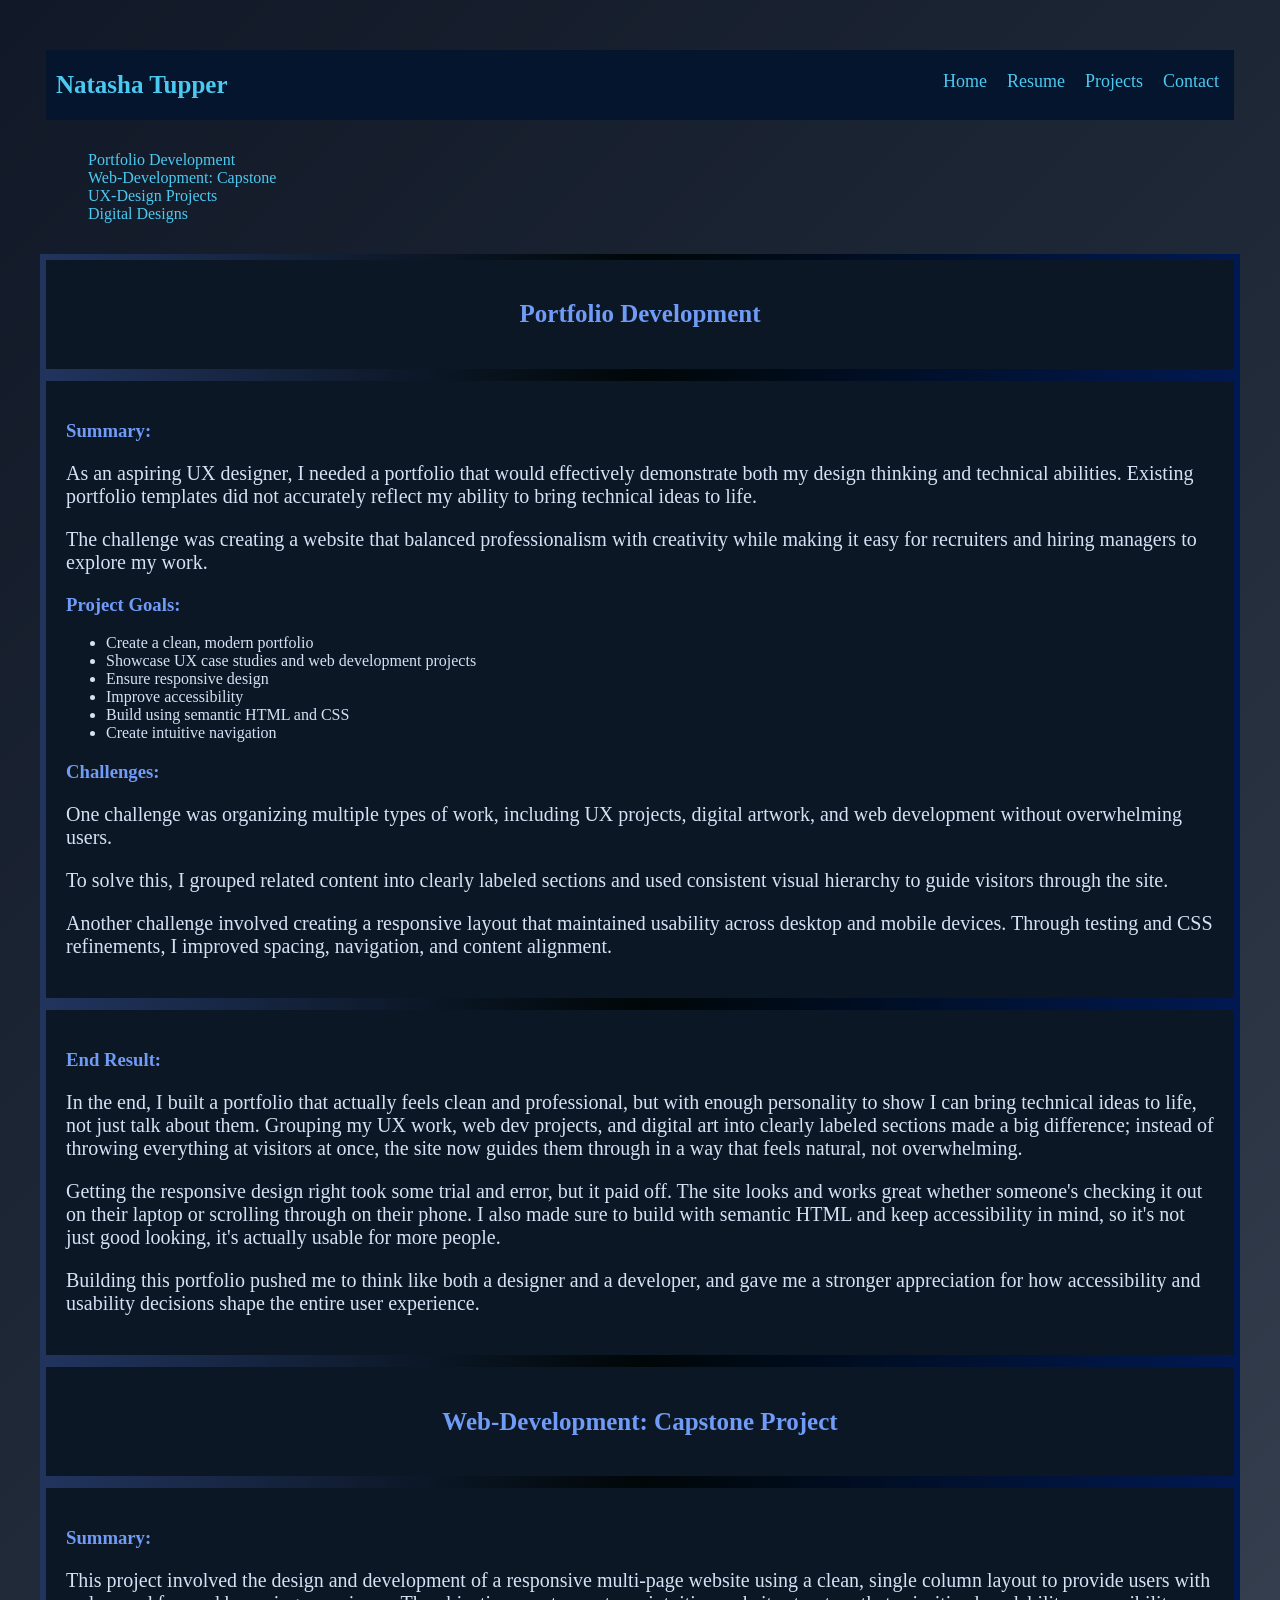
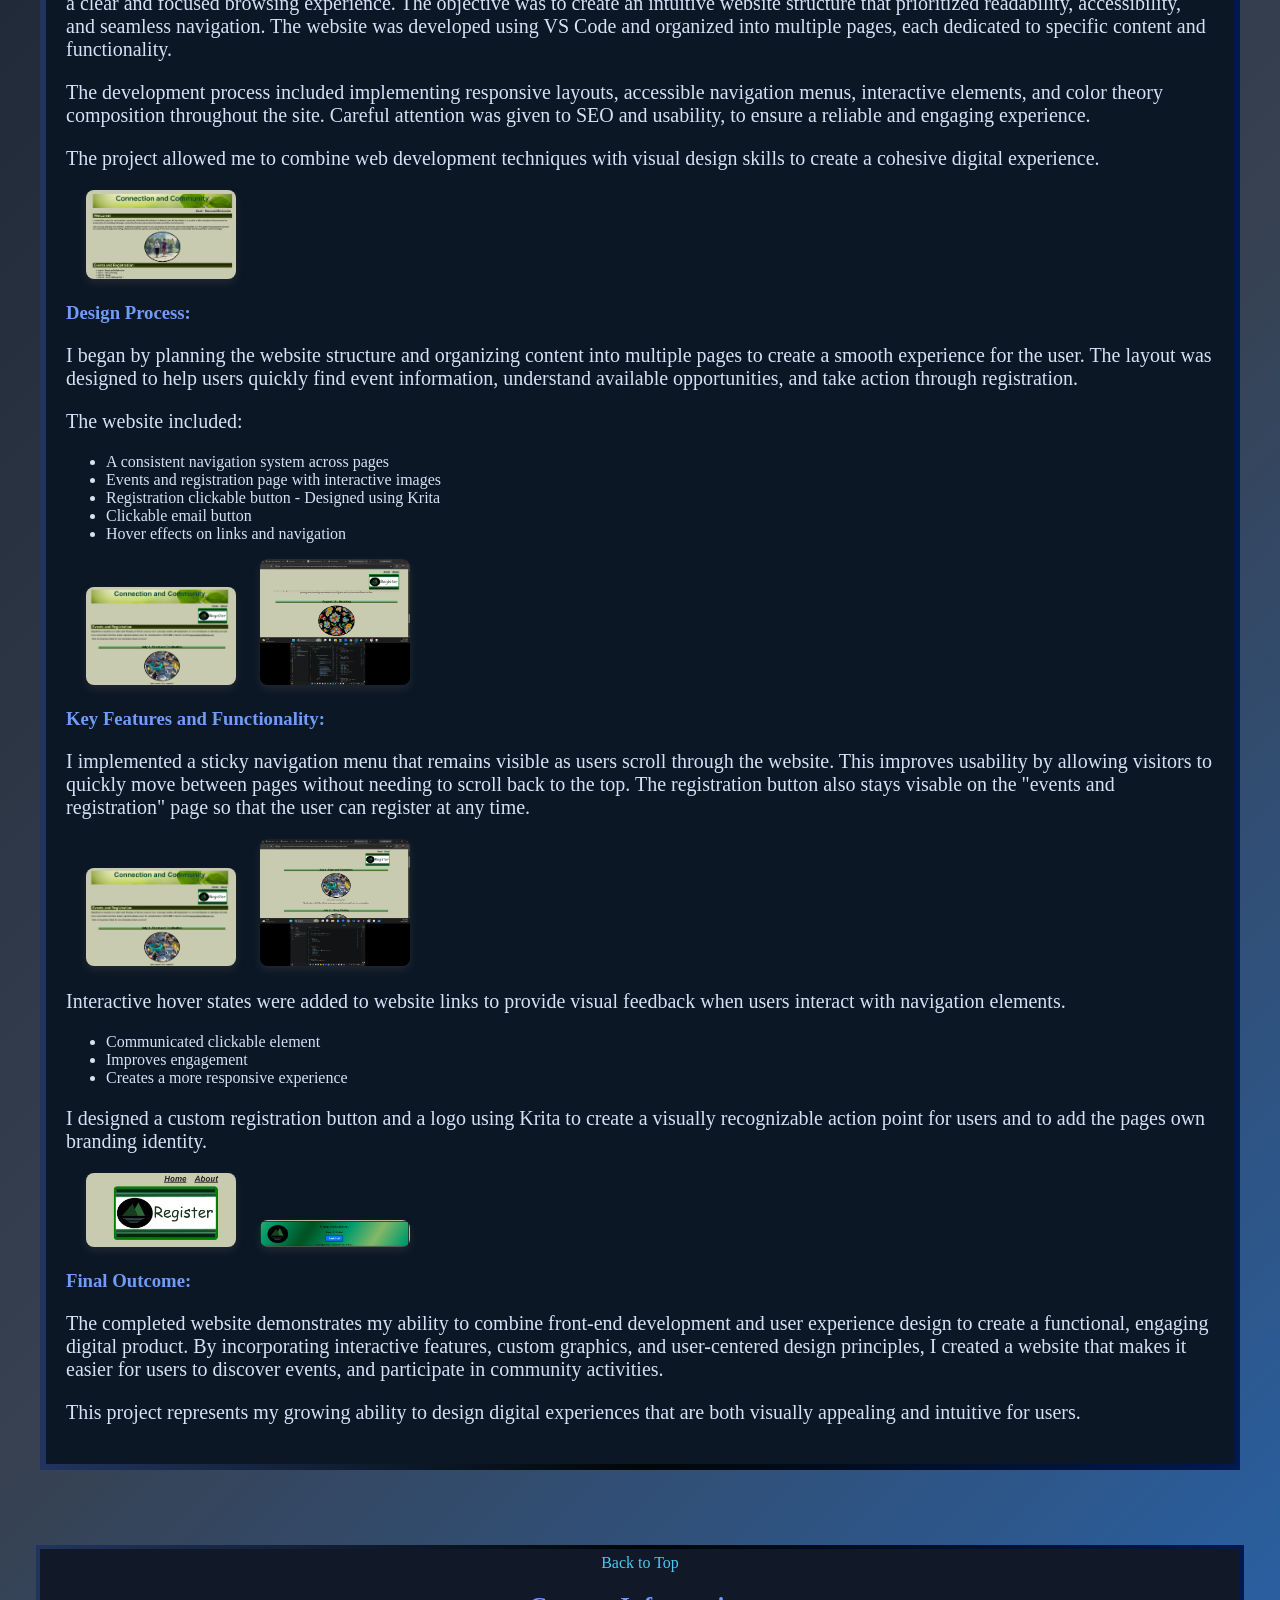
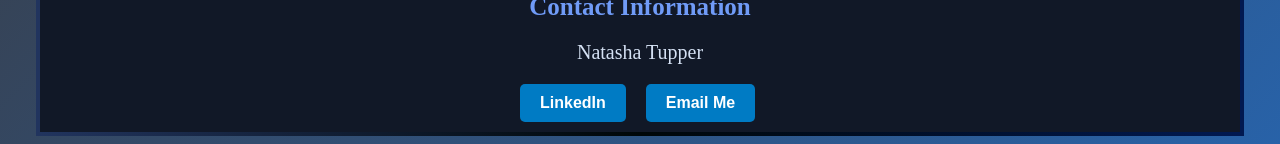
<file: web-dev-projects.html>
<!DOCTYPE html>
<html lang="en">
<head>
    <meta charset="UTF-8">
    <meta name="viewport" content="width=device-width, initial-scale=1.0">
    <title>Web-Development</title>
    <link rel="stylesheet" href="./index.css">
</head>
<body>
   
    <header class="sticky-header">
        <div class="wrapper">
        <section class="list-position">
            <h2 style="color: #4cc9f0;"><a href="./index.html">Natasha Tupper</a></h2>
        
             <nav>
                <ul class="nav-color">
                    <li id="hover"><a href="./index.html">Home</a></li>
                    <li id="hover"><a href="./resume.html">Resume</a></li>
                    <li id="hover"><a href="./projects.html">Projects</a></li>
                     <li id="hover"><a href="https://docs.google.com/forms/d/e/1FAIpQLSdGZkfXkYsE7nCNwaIYbvVeo-tIv7e0xxmDJ6Q3ebpj9gdEgw/viewform?usp=publish-editor" target="_blank">Contact</a></li> 
                
                </ul>
          </nav>
        </section>
        </div>
    </header>

 

    <main>
         <div class="wrapper">
        <section class="project-link">      
            <ul class="remove-bullets">
                <li id="hover"><a href="#portfolio-development">Portfolio Development</a></li>
                <li id="hover"><a href="#web-dev-capstone">Web-Development: Capstone</a></li>
                <li id="hover"><a href="./ux-design-projects.html">UX-Design Projects</a></li>
                <li id="hover"><a href="./digital-designs.html">Digital Designs</a></li>
            </ul>
        
        </section>
        </div>
    </main>

        <div class="wrapper" id="portfolio-delopment">
        <section class= project-style id="1st-project">
                <h2 style="text-align: center;">Portfolio Development</h2>       
       
        </section>
        </div>

        <div class="wrapper">
        <section class="project-style">
                <h3>Summary:</h3>
                <p>As an aspiring UX designer, I needed a portfolio that would effectively demonstrate both my design thinking and technical abilities. Existing portfolio templates did not accurately reflect my ability to bring technical ideas to life.<p>

                <p>The challenge was creating a website that balanced professionalism with creativity while making it easy for recruiters and hiring managers to explore my work.</p>

            
            <h3> Project Goals:</h3>
               <ul>
                    <li>Create a clean, modern portfolio</li>
                    <li>Showcase UX case studies and web development projects</li>
                    <li>Ensure responsive design</li>
                    <li>Improve accessibility</li>
                    <li>Build using semantic HTML and CSS</li>
                    <li>Create intuitive navigation</li>
               </ul>

            <h3>Challenges:</h3>
               <p>One challenge was organizing multiple types of work, including UX projects, digital artwork, and web development without overwhelming users.</p>
               <p>To solve this, I grouped related content into clearly labeled sections and used consistent visual hierarchy to guide visitors through the site.</p>
               <p>Another challenge involved creating a responsive layout that maintained usability across desktop and mobile devices. Through testing and CSS refinements, I improved spacing, navigation, and content alignment.</p>

        </section>
        </div>

        <div class="wrapper">
        <section class="project-style">
            <h3>End Result:</h3>
            <p>In the end, I built a portfolio that actually feels clean and professional, but with enough personality to show I can bring technical ideas to life, not just talk about them. Grouping my UX work, web dev projects, and digital art into clearly labeled sections made a big difference; instead of throwing everything at visitors at once, the site now guides them through in a way that feels natural, not overwhelming.</p>
            <p>Getting the responsive design right took some trial and error, but it paid off. The site looks and works great whether someone's checking it out on their laptop or scrolling through on their phone. I also made sure to build with semantic HTML and keep accessibility in mind, so it's not just good looking, it's actually usable for more people.</p>
            <p>Building this portfolio pushed me to think like both a designer and a developer, and gave me a stronger appreciation for how accessibility and usability decisions shape the entire user experience.</p>
        </section>
        </div>



        <div class="wrapper" id="web-dev-capstone">
        <section class="project-style">

          <h2 style="text-align: center;">Web-Development: Capstone Project</h2> 
        </section>
        </div>

        <div class="wrapper">
        <section class="project-style">
            <h3>Summary:</h3>
                <p>This project involved the design and development of a responsive multi-page website using a clean, single column layout to provide users with a clear and focused browsing experience. The objective was to create an intuitive website structure that prioritized readability, accessibility, and seamless navigation. The website was developed using VS Code and organized into multiple pages, each dedicated to specific content and functionality. </p>

                <p>The development process included implementing responsive layouts, accessible navigation menus, interactive elements, and color theory composition throughout the site. Careful attention was given to SEO and usability, to ensure a reliable and engaging experience. </p>
                <p>The project allowed me to combine web development techniques with visual design skills to create a cohesive digital experience.</p>

                
                    <a href="./Images/one.png" target="_blank" rel="noopener noreferrer" alt="capstone-header">
    
                        <img src="./Images/one.png" 
                        alt="capstone-picture"

                       style="width: 150px; border-radius: 8px; box-shadow: 0 4px 8px rgba(113, 111, 111, 0.2); transition: 0.3s;
                        "
                        onmouseover="this.style.opacity='0.8'" 
                        onmouseout="this.style.opacity='1'" class="margins">
                    </a>

            <h3>Design Process:</h3>
                    <p> I began by planning the website structure and organizing content into multiple pages to create a smooth experience for the user. The layout was designed to help users quickly find event information, understand available opportunities, and take action through registration.</p>
                    <p>The website included:</p>
                        <ul>
                            <li>A consistent navigation system across pages</li>
                            <li>Events and registration page with interactive images</li>
                            <li>Registration clickable button - Designed using Krita</li>
                            <li>Clickable email button</li>
                            <li>Hover effects on links and navigation</li>
                        </ul>


                    <a href="./Images/three.png" target="_blank" rel="noopener noreferrer" alt="register-button">
    
                        <img src="./Images/three.png" 
                        alt="capstone-picture"

                       style="width: 150px; border-radius: 8px; box-shadow: 0 4px 8px rgba(113, 111, 111, 0.2); transition: 0.3s;
                        "
                        onmouseover="this.style.opacity='0.8'" 
                        onmouseout="this.style.opacity='1'" class="margins">
                    </a>

                    <a href="./Images/picture-dimensions.png" target="_blank" rel="noopener noreferrer" alt="picture-dimensions-screenshot">
    
                        <img src="./Images/picture-dimensions.png" 
                        alt="capstone-picture"

                       style="width: 150px; border-radius: 8px; box-shadow: 0 4px 8px rgba(113, 111, 111, 0.2); transition: 0.3s;
                        "
                        onmouseover="this.style.opacity='0.8'" 
                        onmouseout="this.style.opacity='1'" class="margins">
                    </a>
                



                <h3>Key Features and Functionality:</h3>
            
                    <p>I implemented a sticky navigation menu that remains visible as users scroll through the website. This improves usability by allowing visitors to quickly move between pages without needing to scroll back to the top. The registration button also stays visable on the "events and registration" page so that the user can register at any time.</p>

                
                    <a href="./Images/three.png" target="_blank" rel="noopener noreferrer" alt="sticky-nav-screenshot">
    
                        <img src="./Images/three.png" 
                        alt="capstone-picture"

                       style="width: 150px; border-radius: 8px; box-shadow: 0 4px 8px rgba(113, 111, 111, 0.2); transition: 0.3s;
                        "
                        onmouseover="this.style.opacity='0.8'" 
                        onmouseout="this.style.opacity='1'" class="margins">
                    </a>

                    <a href="./Images/sticky-nav-hover.png" target="_blank" rel="noopener noreferrer" alt="hover-screenshot">
    
                        <img src="./Images/sticky-nav-hover.png" 
                        alt="capstone-picture"

                       style="width: 150px; border-radius: 8px; box-shadow: 0 4px 8px rgba(113, 111, 111, 0.2); transition: 0.3s;
                        "
                        onmouseover="this.style.opacity='0.8'" 
                        onmouseout="this.style.opacity='1'" class="margins">
                    </a>

                    <p>Interactive hover states were added to website links to provide visual feedback when users interact with navigation elements.</p>
                    <ul>
                        <li>Communicated clickable element</li>
                        <li>Improves engagement</li>
                        <li>Creates a more responsive experience</li>
                    </ul>

                    <p>I designed a custom registration button and a logo using Krita to create a visually recognizable action point for users and to add the pages own branding identity.</p>

                    <a href="./Images/reg-button.png" target="_blank" rel="noopener noreferrer" alt="registration-button">
    
                        <img src="./Images/reg-button.png" 
                        alt="capstone-picture"

                       style="width: 150px; border-radius: 8px; box-shadow: 0 4px 8px rgba(113, 111, 111, 0.2); transition: 0.3s;
                        "
                        onmouseover="this.style.opacity='0.8'" 
                        onmouseout="this.style.opacity='1'" class="margins">
                    </a>

                    <a href="./Images/custom-logo.png" target="_blank" rel="noopener noreferrer" alt="custom-logo">
    
                        <img src="./Images/custom-logo.png" 
                        alt="capstone-picture"

                       style="width: 150px; border-radius: 8px; box-shadow: 0 4px 8px rgba(113, 111, 111, 0.2); transition: 0.3s;
                        "
                        onmouseover="this.style.opacity='0.8'" 
                        onmouseout="this.style.opacity='1'" class="margins">
                    </a>

                

                <h3>Final Outcome:</h3>
                    <p>The completed website demonstrates my ability to combine front-end development and user experience design to create a functional, engaging digital product. By incorporating interactive features, custom graphics, and user-centered design principles, I created a website that makes it easier for users to discover events, and participate in community activities.</p>

                    <p>This project represents my growing ability to design digital experiences that are both visually appealing and intuitive for users.</p>
            
        </section>
        </div>




    <footer>
        <div class="wrapper">
        <div class="back-to-top">
        <section style="text-align: center;">
            
                 <a href= #top id="hover" class="link-text">Back to Top</a>

                 
            
        </section>
        </div>

         
        <div class="wrapper">
        <section>
                <h2>Contact Information</h2>
                    <p>Natasha Tupper</p>
        </section>
        </div>


        <div class="wrapper">
        <section class="contact-buttons">
                  
                <a href="https://www.linkedin.com/in/natasha-tupper-a93b413a9/" 
                        target="_blank" 
                        rel="noopener noreferrer" 
                            style="display: inline-block; padding: 10px 20px; background-color: #007bc4; color: white; text-decoration: none; border-radius: 5px; font-family: Arial, sans-serif; font-weight: bold;">
                            LinkedIn
                </a>
            

                
                <a href="mailto:tuppernatasha336@gmail.com" 
                        style="display: inline-block; padding: 10px 20px; background-color: #007bc4; color: white; text-decoration: none; border-radius: 5px; font-family: Arial, sans-serif; font-weight: bold;">
                        Email Me
                </a>
           
                
                
        
        </section>
        </div>

    </footer>


</body>
</html>
</file>
<file: index.css>
.wrapper {
    margin: auto;
    max-width: 1200px;

}

main {
    padding: 5px 40px;
    margin: 10px 0;
}


body {
background: linear-gradient(
    135deg,
    #111827,
    #1f2937,
    #374151,
    #2862a8
);}

.active {
    border-bottom: 3px solid #4cc9f0;
    
}



.blue {
    color: #709bf7;
}


h1 {
    color: #4cc9f0;
    text-align: center;
    font-size: 40px;
    
}

h2 {
    color: #709bf7;
    font-weight: bolder;
    font-size: 25px;
    /* background-color: #04152d; */ 
}

h3 {
    color: #709bf7;
    font-weight: bolder;
}

h4 {
    color: #709bf7;
    font-weight: bolder;
}


p {
    color:  #d5e1f4;
    font-size: 20px;
    /* text-align: center;  */
}

a {
    color: #4cc9f0;
    text-decoration: none;
}

li {
    color: #d5e1f4;
}

li a {
    text-decoration: none;
}

.remove-bullets {
    list-style-type: none;
}

.centered {
    text-align: center;
    /* margin-left: 20%; */
    font-size: 20px;
}



/* Header */

.sticky-header {
    position: sticky;
    top: 0;
    z-index: 1;
    background-color:#04152d;
    margin: auto;
    max-width: auto;
}


nav {
    flex-wrap: wrap;
}

.nav-color a {
    display: flex;
    list-style: none;
    gap: 20px;
    text-decoration: none; 
    font-size: 18px;
}



/* Hover text */
#hover:hover {
  background-color: #264b8a;}


header {
    max-width: 94%; 
     
}



.list-position {
    display: flex;
    justify-content: space-between;
    margin-top: 50px;
    margin-left: 10px;
    margin-right: 10px; 
}


.list-position li {
    display: flex;
    padding: 5px;
    justify-content: end;
}

.list-position h2 {
    display: flex;
    justify-content: center;
} 


@media (max-width: 768px) {
    .list-position ul {
        flex-direction: column;
        align-items: center;
        gap: 12px;
        max-width: 100%;
    }
}


.list-position ul {
    display: flex;
    justify-content: end;
    max-width: 100%;
    gap: 10px;
} 

 
.page-intro {
    font-size: 24px;
    color: #4cc9f0;
    font-weight: 600;
    text-align: center;
    margin: 20px 0 30px;

}



/* Main section*/

/* The banner is squishing on the portfolio page and on mobile device */
.banner {
    max-height: auto;
    max-width: 100%;
    width: auto;
    height: auto;
    display: block; 
}



.banner2 {

    max-width: 100%;
    position: contain;
}




/* Introduction section*/

/* Circular photo */
.photo-container {
    display: flex;
    justify-content: center;
    margin: 2rem 0;

}

.profile-photo {
    width: 250px;
    height: 250px;
    border-radius: 50%;
    object-fit: cover;
    border: 5px solid black;
    box-shadow: 0 8px 25px rgba(0, 0, 0, 0.3);
}


/* Projects section */

.project-style {
    background-color: #0c1725;
    border: 6px solid;
    border-image: linear-gradient(
        90deg,
        #21345e,
        #000708,
        #011951
    )1;
    padding-top: 20px;
    padding-bottom: 20px;
    padding-left: 20px;
    padding-right: 20px;
    max-width: 1200px;

}



.project-color {
    background-color: #0c1725
       
}

.project-left {
    text-align: left;
    margin-left: 10px;
}

.digital-art {
    margin-left: 50%;
    
}

/* .link-center {
    margin-left: 40%;
  padding-top: 20px;
} */


 .blue-text {
    color:  #709bf7;
    font-weight: bolder;
    font-size: 25px;
}


.picture-center {
    display: inline-block;
    margin-left: 42%;
    /* margin-right: 40%; */
    padding-top: 20px;
    max-width: 1200px;
}

.ux-group-project {
   display: inline-block;
    gap: 10px;
    align-items: top;
    margin-left: 30%;
    padding-bottom: 30px;
    padding-top: 20px;
    max-width: 1200px;
}

.ux-group-project img {
    width: 9px;
    border-radius: 8px;
    box-shadow: 0 4px 8px rgba(113, 111, 111, 0.2);
    transition: opacity 0.3s;
}

.ux-group-project img:hover {
    opacity: 0.8;
}



.figma-designs {
    margin-left: 43%;
    padding-bottom: 20px;
}

/* Project Page */

.margins {
    margin-left: 20px;
}

.intro-margin {
    margin-top: 70px;
    margin-bottom: 100px;
    width: 70%;
    margin-left: 10%;
    
    
}

.project-link {
    color: #4cc9f0;
}

/* Resume Page */
.resume-style {
    background-color: #0c1725;
    color: white;
    border: 6px solid;
    border-image: linear-gradient(
        90deg,
        #21345e,
        #000708,
        #011951
    )1;
    max-width: 1200px;
    padding: 10px 20px 10px 20px;
}

.resume-h3 {
    color: white;

}

.padding {
    margin-top: 2%;
    margin-bottom: 2%;
}

.inline-list {
    display: inline-block;
    align-items: top;
}

/* footer / Contact Info */

footer {
    border: 4px solid;border-image: linear-gradient(
        90deg,
        #21345e,
        #000708,
        #011951
    )1;
    text-align: center;
    background-color: #111827;
    margin: auto;
    max-width: 1200px; 
    padding-bottom: 10px;
    margin-top: 75px;
}



.contact-buttons {
    display: flex; 
    gap: 20px;
    max-width: 100%;
    margin-left: 480px;
}

.back-to-top {
    /* background-color: rgb(73, 105, 113); */
    width: 10%;
    max-width: 1200px;
    margin-left: auto;
    margin-right: auto;
    margin-top: 5px;
}















                

/* UX Design Summary*/
/* These experiences have strengthened my ability to design digital products and services that are accessible, user-friendly, and responsive to the needs of diverse audiences while maintaining a focus on usability, functionality, and continuous improvement. */

/* Digital Design summary This portfolio represents my passion for creative design, continuous learning, and the use of digital tools to develop meaningful visual experiences that inform, engage, and inspire audiences. */

/* Web-Dev summary These experiences have strengthened my ability to build modern, responsive websites that provide positive user experiences while meeting both functional and design requirements. Through continuous learning and hands-on development, I continue to expand my technical skills and knowledge of emerging web technologies. */
</file>
